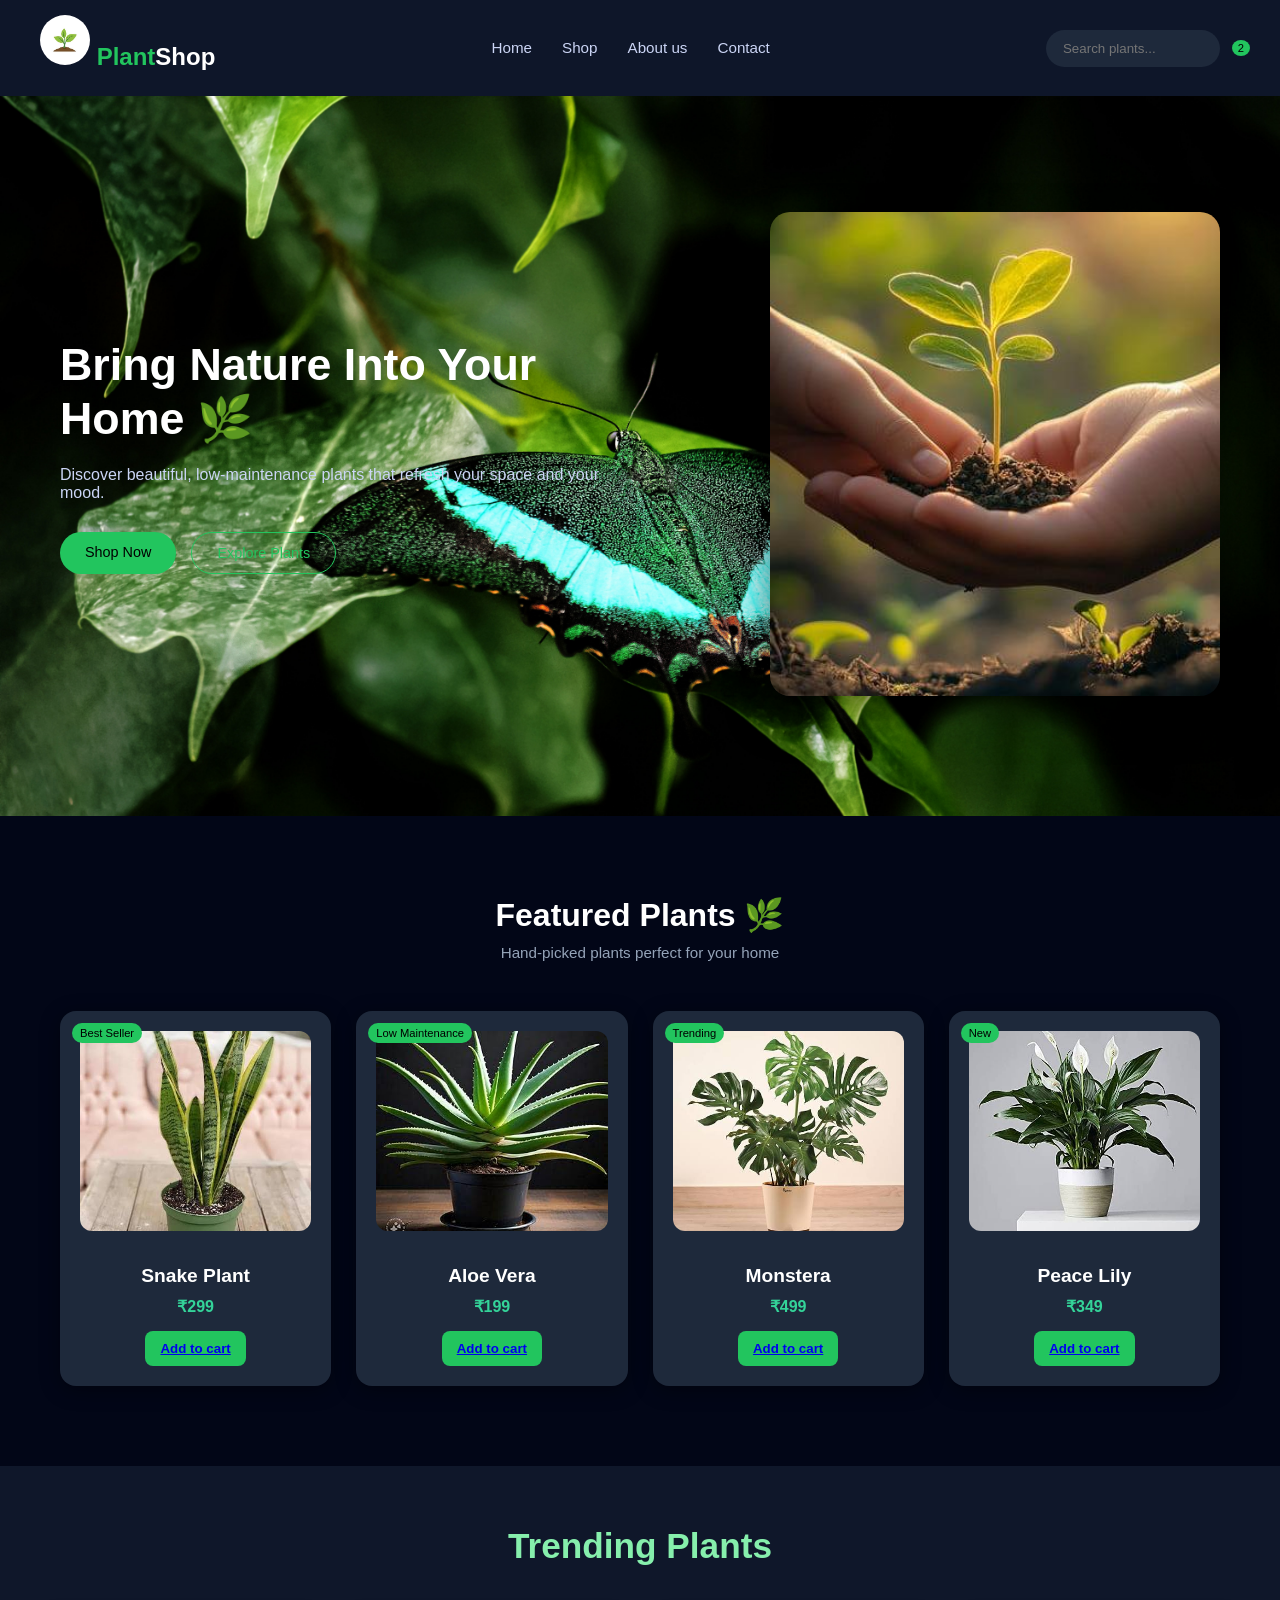
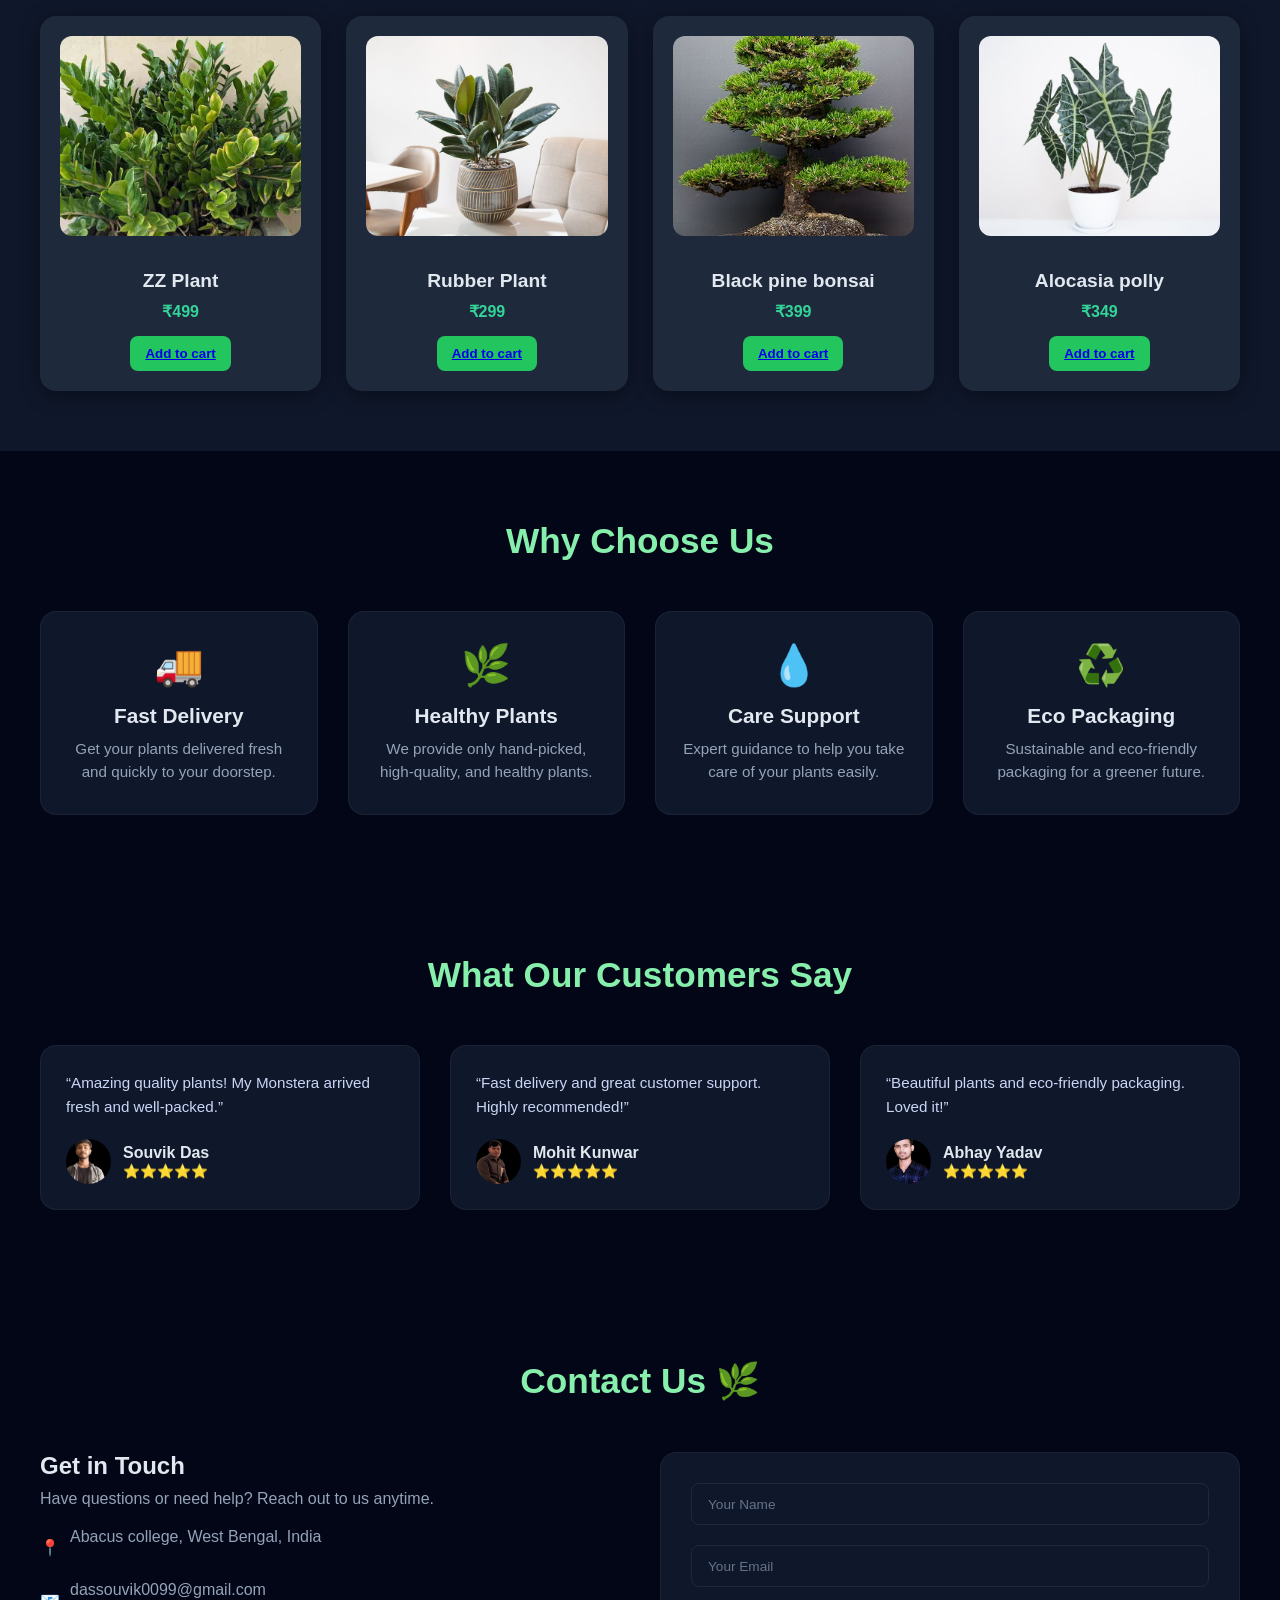
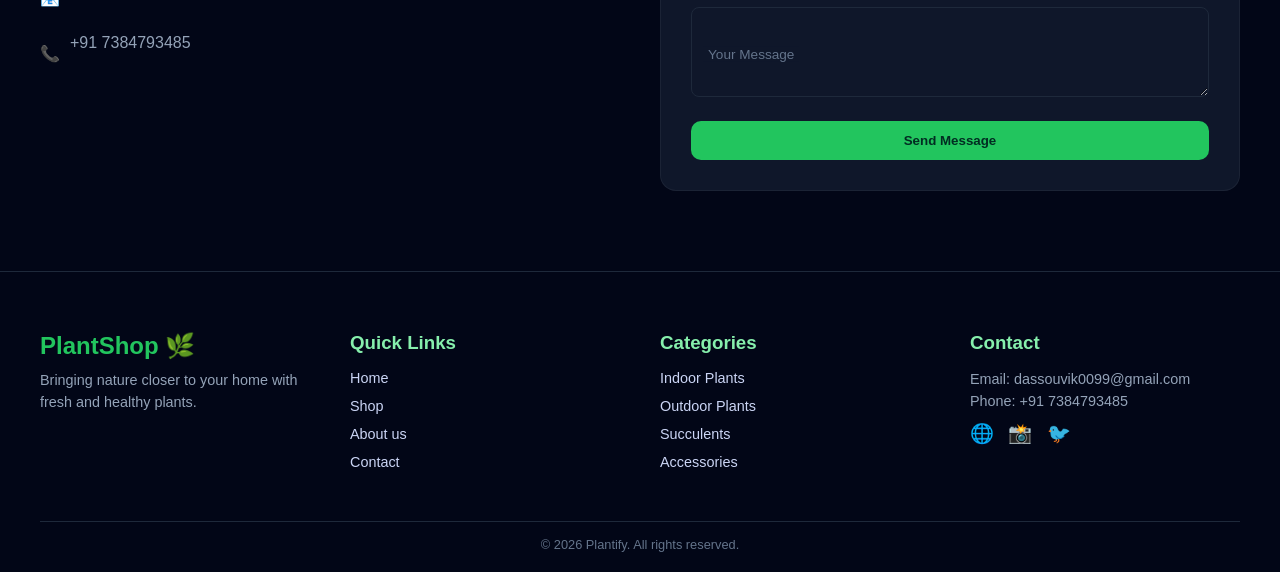
<file: index.html>
<!DOCTYPE html>
<html lang="en">
<head>
  <meta charset="UTF-8">
  <meta name="viewport" content="width=device-width, initial-scale=1.0">
  <title>Plant Shop</title>

  <!-- CSS -->
  <link rel="stylesheet" href="style.css">

  
</head>
<body>

<header class="header">
  <!-- Logo -->
  <div class="logo"><img src="images/logo.png.jpeg" > Plant<span>Shop</span></div>

  <!-- Nav -->
  <nav class="nav">
    <ul>
      <li><a href="#">Home</a></li>
      <li><a href="shop.html">Shop</a></li>
      <li><a href="aboutus.html">About us</a></li>
      <li><a href="contact.html">Contact</a></li>
    </ul>
  </nav>

  <!-- Right -->
  <div class="right-section">

    <!-- Search -->
    <div class="search-box">
      <input type="text" placeholder="Search plants...">
      <i class="fas fa-search"></i>
    </div>

    <!-- Cart -->
    <div class="cart">
      <i class="fas fa-shopping-cart"></i>
      <span>2</span>
    </div>

  </div>
</header>

<!--hero-->
<section class="hero">
  
  <div class="hero-content">
    <h1>Bring Nature Into Your Home 🌿</h1>
    <p>Discover beautiful, low-maintenance plants that refresh your space and your mood.</p>

    <div class="hero-buttons">
      <a href="shop.html" class="btn primary">Shop Now</a>
      <a href="shop.html" class="btn secondary">Explore Plants</a>
    </div>
  </div>

  <div class="hero-image">
    <img src="images/p h.jpeg" alt="Plants">
  </div>
   </section>

   <!--FEATURE-->

  <section class="featured">

  <div class="section-header">
    <h2>Featured Plants 🌿</h2>
    <p>Hand-picked plants perfect for your home</p>
  </div>

  <div class="product-grid">

    <!--  Card 1 -->
       <div class="product-card">
      <span class="badge">Best Seller</span>
      <img src="images/snake plant.jpeg" alt="Snake Plant">
      <h3>Snake Plant</h3>
      <p class="price">₹299</p>
      <button><a href="card.html">Add to cart</a></button>
    </div>

    <!--  Card 2 -->
      <div class="product-card">
      <span class="badge">Low Maintenance</span>
      <img src="images/aleo vera.jpeg" alt="Aloe Vera">
      <h3>Aloe Vera</h3>
      <p class="price">₹199</p>
      <button><a href="card.html">Add to cart</a></button>
    </div>

    <!--  Card 3 -->
    <div class="product-card">
      <span class="badge">Trending</span>
      <img src="images/monstera.jpeg" alt="Monstera">
      <h3>Monstera</h3>
      <p class="price">₹499</p>
      <button><a href="card.html">Add to cart</a></button>
    </div>

    <!--  Card 4 -->
        <div class="product-card">
      <span class="badge">New</span>
      <img src="images/plaece lily.jpeg" alt="Peace Lily">
      <h3>Peace Lily</h3>
      <p class="price">₹349</p>
     <button><a href="card.html">Add to cart</a></button>
    </div>

  </div>

</section>

<!--Trendinf-->

<section class="trending-section">
  <div class="container">
    <h2 class="section-title">Trending Plants</h2>

    <div class="product-grid">
      
      <div class="product-card">
        <img src="images/zz plant.jpeg" alt="Plant 1">
        <h3>ZZ Plant</h3>
        <p class="price">₹499</p>
        <button><a href="card.html">Add to cart</a></button>
      </div>

      <div class="product-card">
        <img src="images/rubber plant.jpeg" alt="Plant 2">
        <h3>Rubber Plant</h3>
        <p class="price">₹299</p>
        <button><a href="card.html">Add to cart</a></button>
      </div>

      <div class="product-card">
        <img src="images/black pine bonsai.jpeg" alt="Plant 3">
        <h3>Black pine bonsai</h3>
        <p class="price">₹399</p>
        <button><a href="card.html">Add to cart</a></button>
      </div>

      <div class="product-card">
        <img src="images/alocasia polly.jpeg" alt="Plant 4">
        <h3>Alocasia polly</h3>
        <p class="price">₹349</p>
        <button><a href="card.html">Add to cart</a></button>
      </div>

    </div>
  </div>
</section>
   
  <!--why choose-->

<section class="why-section">
  <div class="container">
    <h2 class="section-title">Why Choose Us</h2>

    <div class="features-grid">

      <div class="feature-card">
        <div class="icon">🚚</div>
        <h3>Fast Delivery</h3>
        <p>Get your plants delivered fresh and quickly to your doorstep.</p>
      </div>

      <div class="feature-card">
        <div class="icon">🌿</div>
        <h3>Healthy Plants</h3>
        <p>We provide only hand-picked, high-quality, and healthy plants.</p>
      </div>

      <div class="feature-card">
        <div class="icon">💧</div>
        <h3>Care Support</h3>
        <p>Expert guidance to help you take care of your plants easily.</p>
      </div>

      <div class="feature-card">
        <div class="icon">♻️</div>
        <h3>Eco Packaging</h3>
        <p>Sustainable and eco-friendly packaging for a greener future.</p>
      </div>

    </div>
  </div>
</section>

     <!--customer sec-->

<section class="reviews-section">
  <div class="container">
    <h2 class="section-title">What Our Customers Say</h2>

    <div class="reviews-grid">

      <div class="review-card">
        <p class="review-text">
          “Amazing quality plants! My Monstera arrived fresh and well-packed.”
        </p>
        <div class="review-footer">
          <img src="images/souvik.jpeg" alt="User">
          <div>
          <h4>Souvik Das</h4>
         <span>⭐⭐⭐⭐⭐</span>
          </div>
        </div>
      </div>

      <div class="review-card">
        <p class="review-text">
          “Fast delivery and great customer support. Highly recommended!”
        </p>
        <div class="review-footer">
          <img src="images/mohit.jpeg" alt="User">
          <div>
          <h4>Mohit Kunwar</h4>
          <span>⭐⭐⭐⭐⭐</span>
          </div>
        </div>
      </div>

      <div class="review-card">
        <p class="review-text">
          “Beautiful plants and eco-friendly packaging. Loved it!”
        </p>
        <div class="review-footer">
          <img src="images/abhay.jpeg" alt="User">
          <div>
          <h4>Abhay Yadav</h4>
          <span>⭐⭐⭐⭐⭐</span>
          </div>
        </div>
      </div>

    </div>
  </div>
</section>

<!--contact us sec-->

<section class="contact-section">
  <div class="container">

    <h2 class="section-title">Contact Us 🌿</h2>

    <div class="contact-wrapper">

      <!-- Left Info -->
      <div class="contact-info">
        <h3>Get in Touch</h3>
        <p>Have questions or need help? Reach out to us anytime.</p>

        <div class="info-item">
          <span>📍</span>
          <p>Abacus college, West Bengal, India</p>
        </div>

        <div class="info-item">
          <span>📧</span>
          <p>dassouvik0099@gmail.com</p>
        </div>

        <div class="info-item">
          <span>📞</span>
          <p>+91 7384793485</p>
        </div>
      </div>

      <!-- Right Form -->
      <div class="contact-form-box">
        <form class="contact-form">
          
          <div class="input-group">
            <input type="text" required>
            <label>Your Name</label>
          </div>

          <div class="input-group">
            <input type="email" required>
            <label>Your Email</label>
          </div>

          <div class="input-group">
            <textarea rows="4" required></textarea>
            <label>Your Message</label>
          </div>

          <button type="submit">Send Message</button>

        </form>
      </div>

    </div>

  </div>
</section>

<!--Footer sec-->

<footer class="footer">
  <div class="container">

    <div class="footer-grid">

      <!-- Brand -->
      <div class="footer-col">
        <h2 class="logo">PlantShop 🌿</h2>
        <p>Bringing nature closer to your home with fresh and healthy plants.</p>
      </div>

      <!-- Quick Links -->
      <div class="footer-col">
        <h3>Quick Links</h3>
        <ul>
          <li><a href="index.html">Home</a></li>
          <li><a href="shop.html">Shop</a></li>
          <li><a href="aboutus.html">About us</a></li>
          <li><a href="contact.html">Contact</a></li>
        </ul>
      </div>

      <!-- Categories -->
      <div class="footer-col">
        <h3>Categories</h3>
        <ul>
          <li><a href="shop.html">Indoor Plants</a></li>
          <li><a href="shop.html">Outdoor Plants</a></li>
          <li><a href="shop.html">Succulents</a></li>
          <li><a href="shop.html">Accessories</a></li>
        </ul>
      </div>

      <!-- Contact -->
      <div class="footer-col">
        <h3>Contact</h3>
        <p>Email: dassouvik0099@gmail.com</p>
        <p>Phone: +91 7384793485</p>

        <div class="socials">
          <a href="">🌐</a>
          <a href="">📸</a>
          <a href="">🐦</a>
        </div>
      </div>

    </div>

    <!-- Bottom -->
    <div class="footer-bottom">
      <p>© 2026 Plantify. All rights reserved.</p>
    </div>

  </div>
</footer>

</body>
</html>
</file>
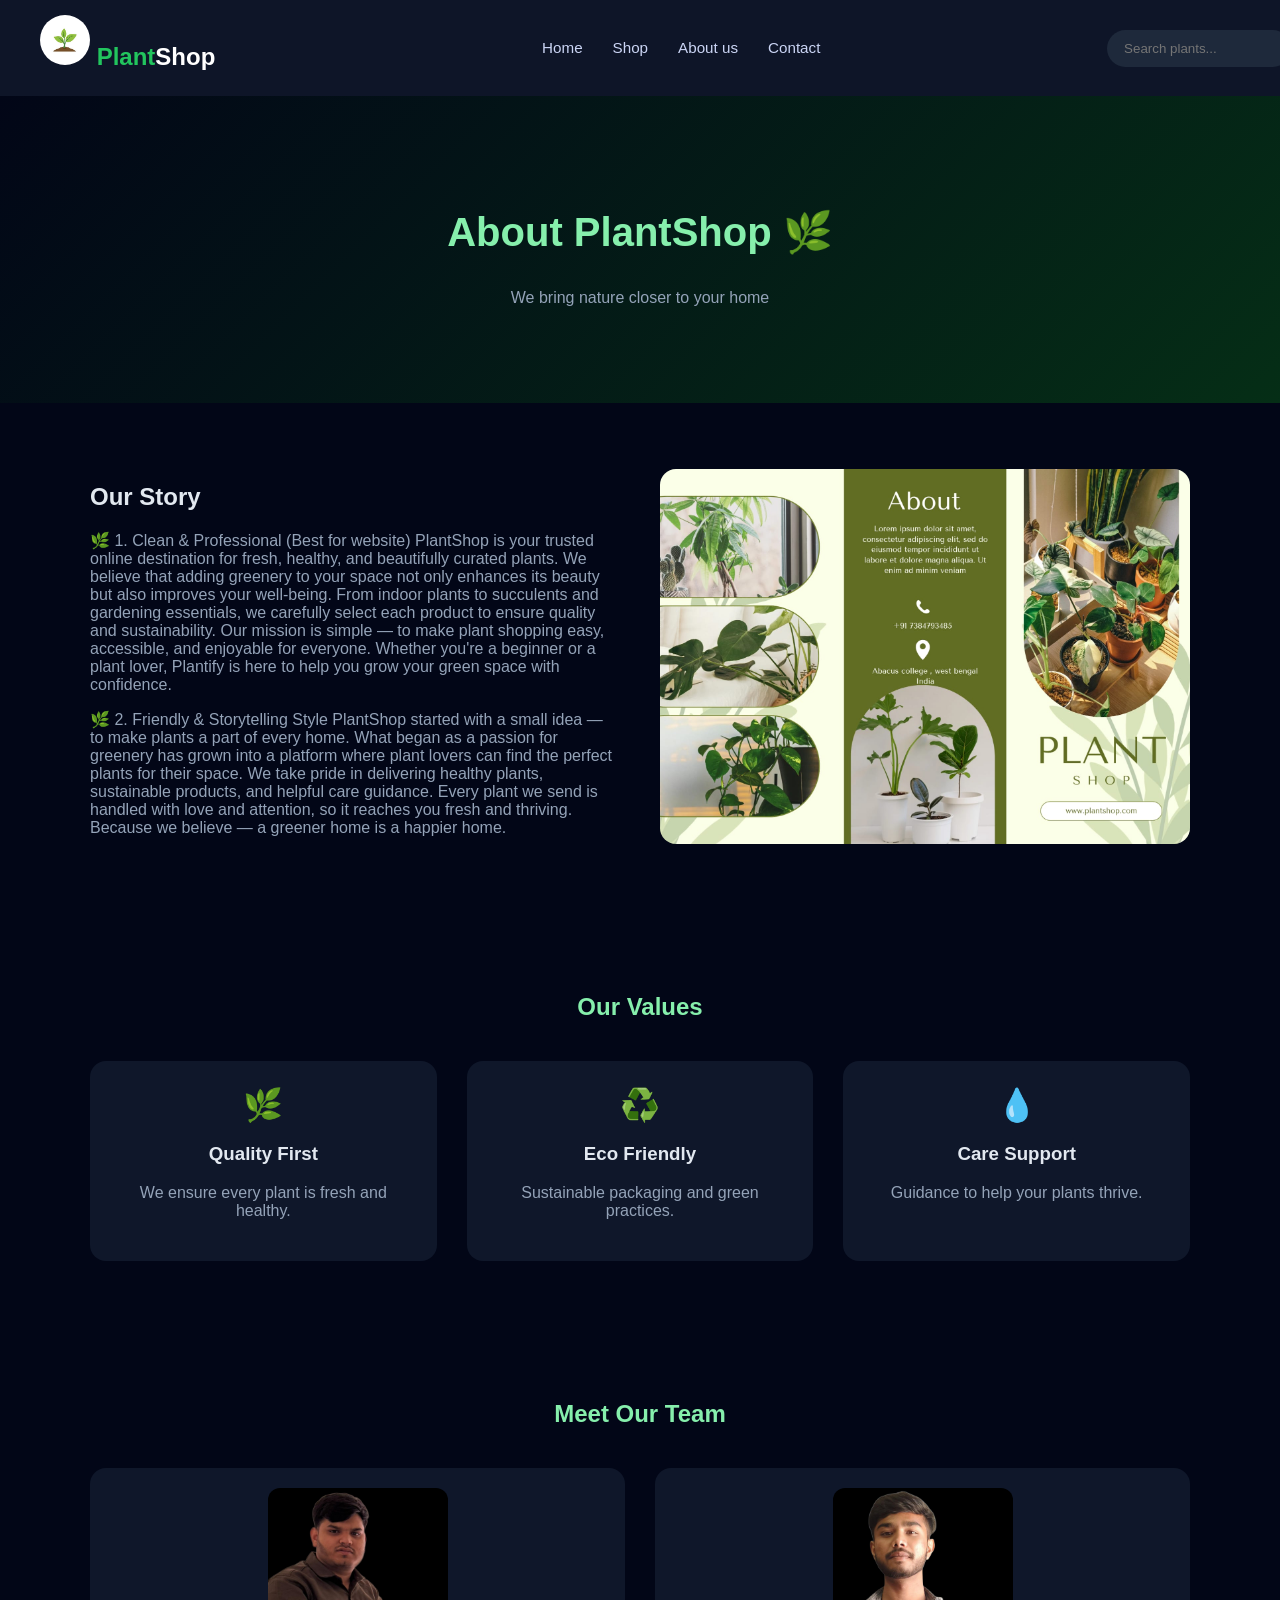
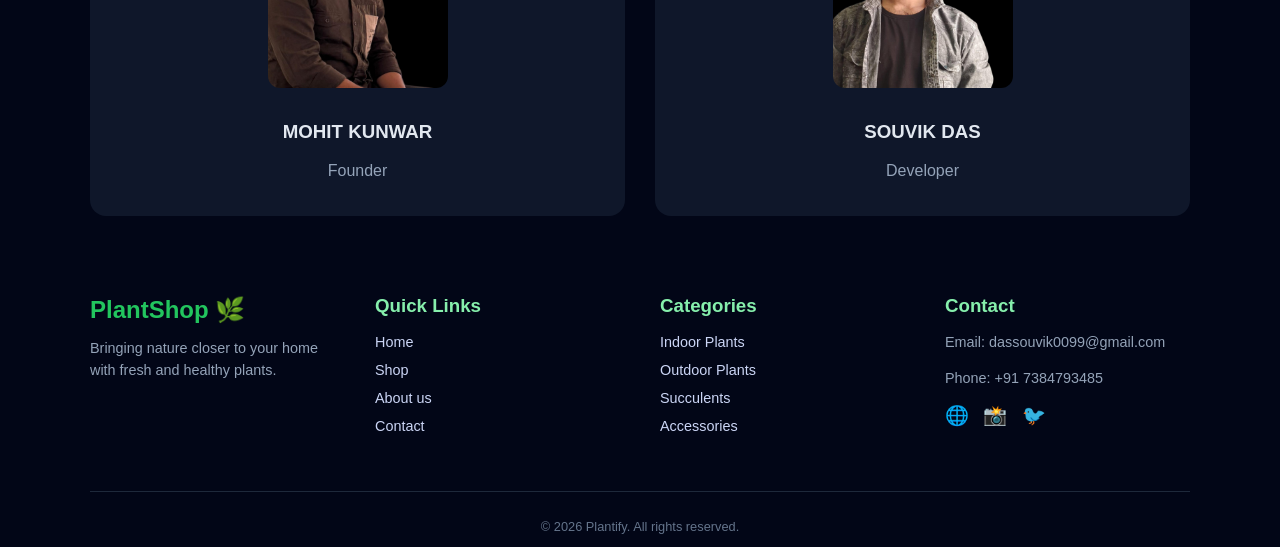
<file: aboutus.html>
<!DOCTYPE html>
<html>
    <head>
        <title>Contact us</title>
         <link rel="stylesheet" href="about.css">

    </head>
    <body>

   <header class="header">
  <!-- Logo -->
  <div class="logo"><img src="images/logo.png.jpeg" > Plant<span>Shop</span></div>

  <!-- Navigation -->
  <nav class="nav">
    <ul>
      <li><a href="index.html">Home</a></li>
      <li><a href="shop.html">Shop</a></li>
      <li><a href="aboutus.html">About us</a></li>
      <li><a href="contact.html">Contact</a></li>
    </ul>
  </nav>

  <!-- Right Section -->
  <div class="right-section">

    <!-- Search -->
    <div class="search-box">
      <input type="text" placeholder="Search plants...">
      <i class="fas fa-search"></i>
    </div>

    <!-- Cart -->
    <div class="cart">
      <i class="fas fa-shopping-cart"></i>
      <span>2</span>
    </div>

  </div>
</header>



       <!-- Hero -->
  <section class="about-hero">
    <h1>About PlantShop 🌿</h1>
    <p>We bring nature closer to your home</p>
  </section>

  <!-- Story -->
  <section class="about-story">
    <div class="container">
      <div class="story-content">
        <div class="text">
          <h2>Our Story</h2>
          <p>
           🌿 1. Clean & Professional (Best for website)

PlantShop is your trusted online destination for fresh, healthy, and beautifully curated plants. We believe that adding greenery to your space not only enhances its beauty but also improves your well-being.

From indoor plants to succulents and gardening essentials, we carefully select each product to ensure quality and sustainability. Our mission is simple — to make plant shopping easy, accessible, and enjoyable for everyone.

Whether you're a beginner or a plant lover, Plantify is here to help you grow your green space with confidence.
          </p>
          <p>
            🌿 2. Friendly & Storytelling Style

PlantShop started with a small idea — to make plants a part of every home. What began as a passion for greenery has grown into a platform where plant lovers can find the perfect plants for their space.

We take pride in delivering healthy plants, sustainable products, and helpful care guidance. Every plant we send is handled with love and attention, so it reaches you fresh and thriving.

Because we believe — a greener home is a happier home.
          </p>
        </div>

        <div class="video">
         <img src="images/plantimg.jpeg" alt="plantimg">
        </div>
      </div>
    </div>
  </section>

  <!-- Values -->
  <section class="about-values">
    <div class="container">
      <h2 class="section-title">Our Values</h2>

      <div class="values-grid">
        <div class="value-card">
          <span>🌿</span>
          <h3>Quality First</h3>
          <p>We ensure every plant is fresh and healthy.</p>
        </div>

        <div class="value-card">
          <span>♻️</span>
          <h3>Eco Friendly</h3>
          <p>Sustainable packaging and green practices.</p>
        </div>

        <div class="value-card">
          <span>💧</span>
          <h3>Care Support</h3>
          <p>Guidance to help your plants thrive.</p>
        </div>
      </div>
    </div>
  </section>

  <!-- Team -->
  <section class="about-team">
    <div class="container">
      <h2 class="section-title">Meet Our Team</h2>

      <div class="team-grid">
        <div class="team-card">
          <img src="images/mohit.jpeg" alt="">
          <h3>MOHIT KUNWAR</h3>
          <p>Founder</p>
        </div>

       
        <div class="team-card">
          <img src="images/souvik.jpeg" alt="">
          <h3>SOUVIK DAS</h3>
          <p>Developer</p>
        </div>
      </div>
    </div>
  </section>











 <!--Footer section-->

<footer class="footer">
  <div class="container">

    <div class="footer-grid">

      <!-- Brand -->
      <div class="footer-col">
        <h2 class="logo">PlantShop 🌿</h2>
        <p>Bringing nature closer to your home with fresh and healthy plants.</p>
      </div>

      <!-- Quick Links -->
      <div class="footer-col">
        <h3>Quick Links</h3>
        <ul>
          <li><a href="index.html">Home</a></li>
          <li><a href="shop.html">Shop</a></li>
          <li><a href="about.html">About us</a></li>
          <li><a href="contact.html">Contact</a></li>
        </ul>
      </div>

      <!-- Categories -->
      <div class="footer-col">
        <h3>Categories</h3>
        <ul>
        <li><a href="shop.html">Indoor Plants</a></li>
          <li><a href="shop.html">Outdoor Plants</a></li>
          <li><a href="shop.html">Succulents</a></li>
          <li><a href="shop.html">Accessories</a></li>
        </ul>
      </div>

      <!-- Contact -->
      <div class="footer-col">
        <h3>Contact</h3>
        <p>Email: dassouvik0099@gmail.com</p>
        <p>Phone: +91 7384793485</p>

        <div class="socials">
          <a href="">🌐</a>
          <a href="">📸</a>
          <a href="">🐦</a>
        </div>
      </div>

    </div>

    <!-- Bottom -->
    <div class="footer-bottom">
      <p>© 2026 Plantify. All rights reserved.</p>
    </div>

  </div>
</footer>




    </body>
</html>
</file>
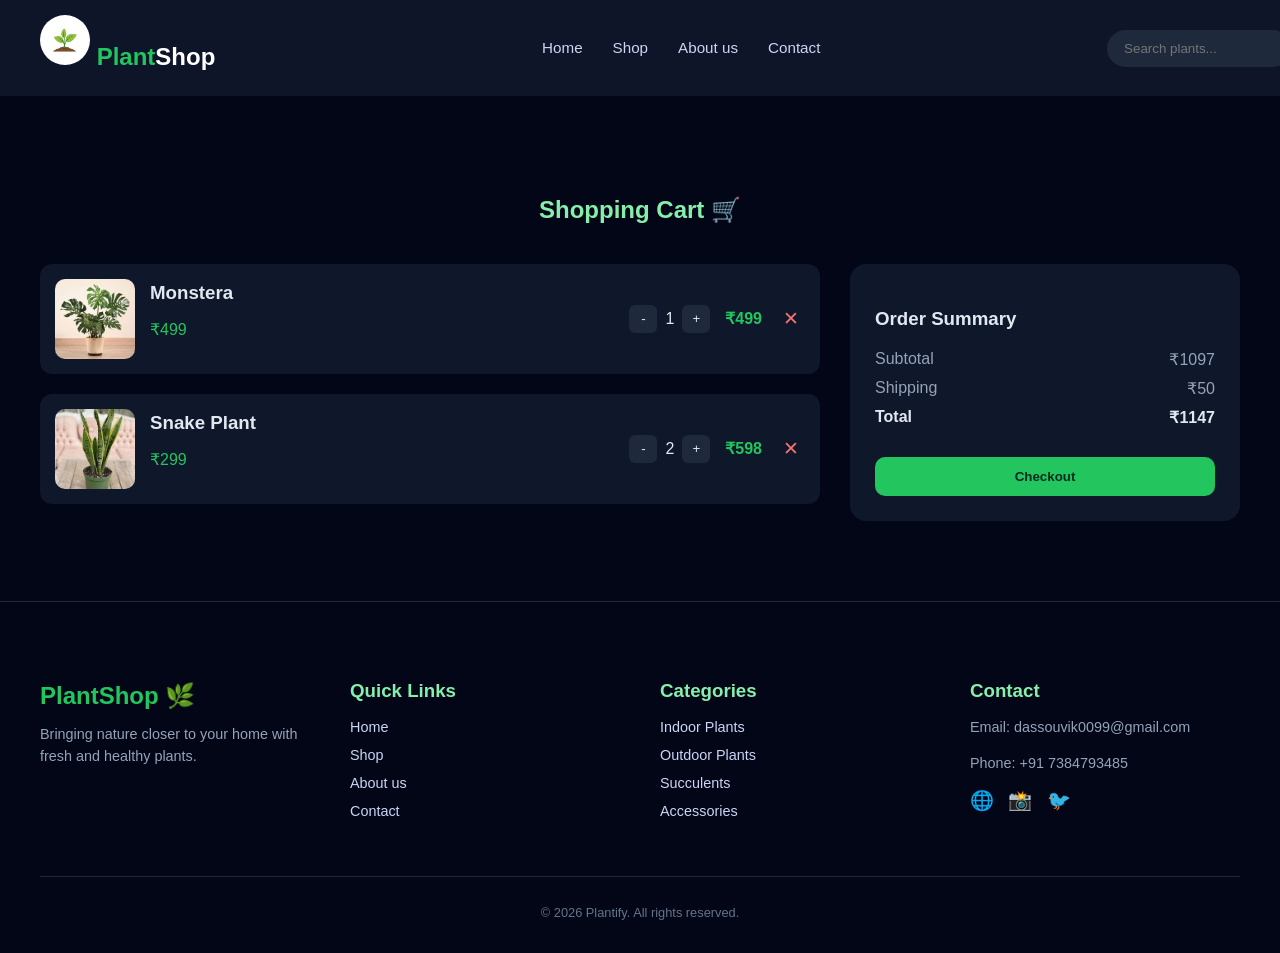
<file: card.html>
<!DOCTYPE html>
<html lang="en">
<head>
  <meta charset="UTF-8">
  <title>Cart - PlantShop</title>
  <link rel="stylesheet" href="card.css">
</head>
<body>

   <header class="header">
  <!-- Logo -->
  <div class="logo"><img src="images/logo.png.jpeg" > Plant<span>Shop</span></div>

  <!-- Navigation -->
  <nav class="nav">
    <ul>
      <li><a href="index.html">Home</a></li>
      <li><a href="shop.html">Shop</a></li>
      <li><a href="aboutus.html">About us</a></li>
      <li><a href="contact.html">Contact</a></li>
    </ul>
  </nav>

  <!-- Right Section -->
  <div class="right-section">

    <!-- Search -->
    <div class="search-box">
      <input type="text" placeholder="Search plants...">
      <i class="fas fa-search"></i>
    </div>

    <!-- Cart -->
    <div class="cart">
      <i class="fas fa-shopping-cart"></i>
      <span>2</span>
    </div>

  </div>
</header>


<section class="cart-section">
  <div class="container">

    <h2 class="section-title">Shopping Cart 🛒</h2>

    <div class="cart-container">

      <!-- Cart Items -->
      <div class="cart-items">

        <!-- Item -->
        <div class="cart-item">
          <img src="images/monstera.jpeg" alt="Plant">

          <div class="item-info">
            <h3>Monstera</h3>
            <p class="price">₹499</p>
          </div>

          <div class="quantity">
            <button>-</button>
            <span>1</span>
            <button>+</button>
          </div>

          <div class="item-total">₹499</div>

          <button class="remove-btn">✕</button>
        </div>

        <!-- Item -->
        <div class="cart-item">
          <img src="images/snake plant.jpeg" alt="Plant">

          <div class="item-info">
            <h3>Snake Plant</h3>
            <p class="price">₹299</p>
          </div>

          <div class="quantity">
            <button>-</button>
            <span>2</span>
            <button>+</button>
          </div>

          <div class="item-total">₹598</div>

          <button class="remove-btn">✕</button>
        </div>

      </div>

      <!-- Summary -->
      <div class="cart-summary">

        <h3>Order Summary</h3>

        <div class="summary-row">
          <span>Subtotal</span>
          <span>₹1097</span>
        </div>

        <div class="summary-row">
          <span>Shipping</span>
          <span>₹50</span>
        </div>

        <div class="summary-row total">
          <span>Total</span>
          <span>₹1147</span>
        </div>

        <button class="checkout-btn">Checkout</button>

      </div>

    </div>

  </div>
</section>

 <!--Footer section-->

<footer class="footer">
  <div class="container">

    <div class="footer-grid">

      <!-- Brand -->
      <div class="footer-col">
        <h2 class="logo">PlantShop 🌿</h2>
        <p>Bringing nature closer to your home with fresh and healthy plants.</p>
      </div>

      <!-- Quick Links -->
      <div class="footer-col">
        <h3>Quick Links</h3>
        <ul>
          <li><a href="index.html">Home</a></li>
          <li><a href="shop.html">Shop</a></li>
          <li><a href="aboutus.html">About us</a></li>
          <li><a href="contact.html">Contact</a></li>
        </ul>
      </div>

      <!-- Categories -->
      <div class="footer-col">
        <h3>Categories</h3>
        <ul>
           <li><a href="shop.html">Indoor Plants</a></li>
          <li><a href="shop.html">Outdoor Plants</a></li>
          <li><a href="shop.html">Succulents</a></li>
          <li><a href="shop.html">Accessories</a></li>
        </ul>
      </div>

      <!-- Contact -->
      <div class="footer-col">
        <h3>Contact</h3>
        <p>Email: dassouvik0099@gmail.com</p>
        <p>Phone: +91 7384793485</p>

        <div class="socials">
          <a href="">🌐</a>
          <a href="">📸</a>
          <a href="">🐦</a>
        </div>
      </div>

    </div>

    <!-- Bottom -->
    <div class="footer-bottom">
      <p>© 2026 Plantify. All rights reserved.</p>
    </div>

  </div>
</footer>

</body>
</html>
</file>
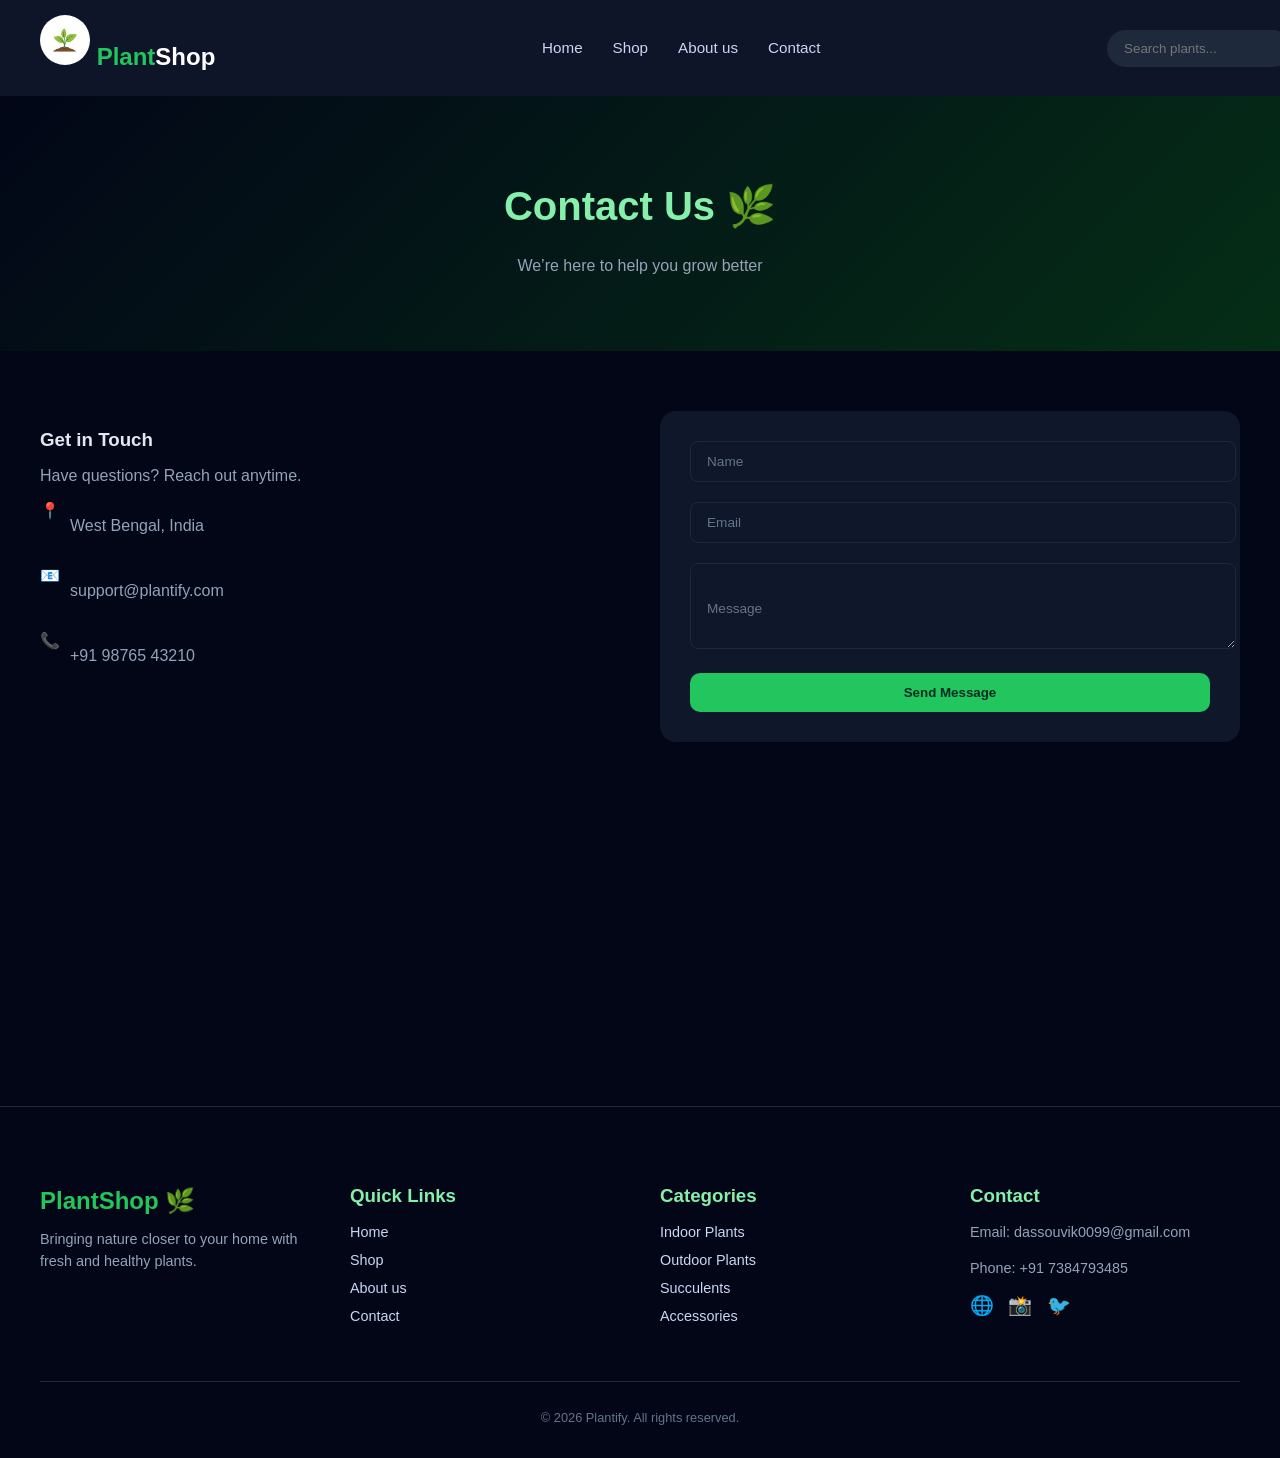
<file: contact.html>
<!DOCTYPE html>
<html>
    <head>
        <title>Contact us</title>
         <link rel="stylesheet" href="contact.css">

    </head>
    <body>

   <header class="header">
  <!-- Logo -->
  <div class="logo"><img src="images/logo.png.jpeg" > Plant<span>Shop</span></div>

  <!-- Navigation -->
  <nav class="nav">
    <ul>
      <li><a href="index.html">Home</a></li>
      <li><a href="shop.html">Shop</a></li>
      <li><a href="aboutus.html">About us</a></li>
      <li><a href="contact.html">Contact</a></li>
    </ul>
  </nav>

  <!-- Right Section -->
  <div class="right-section">

    <!-- Search -->
    <div class="search-box">
      <input type="text" placeholder="Search plants...">
      <i class="fas fa-search"></i>
    </div>

    <!-- Cart -->
    <div class="cart">
      <i class="fas fa-shopping-cart"></i>
      <span>2</span>
    </div>

  </div>
</header>



         


  <!-- Header -->
  <header class="contact-header">
    <h1>Contact Us 🌿</h1>
    <p>We’re here to help you grow better</p>
  </header>

  <!-- Contact Section -->
  <section class="contact-section">
    <div class="container">

      <div class="contact-wrapper">

        <!-- Info -->
        <div class="contact-info">
          <h3>Get in Touch</h3>
          <p>Have questions? Reach out anytime.</p>

          <div class="info-item">
            <span>📍</span>
            <p>West Bengal, India</p>
          </div>

          <div class="info-item">
            <span>📧</span>
            <p>support@plantify.com</p>
          </div>

          <div class="info-item">
            <span>📞</span>
            <p>+91 98765 43210</p>
          </div>
        </div>

        <!-- Form -->
        <div class="contact-form-box">
          <form class="contact-form">

            <div class="input-group">
              <input type="text" required>
              <label>Name</label>
            </div>

            <div class="input-group">
              <input type="email" required>
              <label>Email</label>
            </div>

            <div class="input-group">
              <textarea rows="4" required></textarea>
              <label>Message</label>
            </div>

            <button type="submit">Send Message</button>

          </form>
        </div>

      </div>

    </div>
  </section>

  <!-- Map Section -->
  <section class="map-section">
    <iframe 
      src="https://maps.google.com/maps?q=West%20Bengal&t=&z=13&ie=UTF8&iwloc=&output=embed"
      frameborder="0"
      allowfullscreen>
    </iframe>
  </section>

           <!--Footer section-->

<footer class="footer">
  <div class="container">

    <div class="footer-grid">

      <!-- Brand -->
      <div class="footer-col">
        <h2 class="logo">PlantShop 🌿</h2>
        <p>Bringing nature closer to your home with fresh and healthy plants.</p>
      </div>

      <!-- Quick Links -->
      <div class="footer-col">
        <h3>Quick Links</h3>
        <ul>
          <li><a href="index.html">Home</a></li>
          <li><a href="shop.html">Shop</a></li>
          <li><a href="aboutus.html">About us</a></li>
          <li><a href="contact.html">Contact</a></li>
        </ul>
      </div>

      <!-- Categories -->
      <div class="footer-col">
        <h3>Categories</h3>
        <ul>
          <li><a href="shop.html">Indoor Plants</a></li>
          <li><a href="shop.html">Outdoor Plants</a></li>
          <li><a href="shop.html">Succulents</a></li>
          <li><a href="shop.html">Accessories</a></li>
        </ul>
      </div>

      <!-- Contact -->
      <div class="footer-col">
        <h3>Contact</h3>
        <p>Email: dassouvik0099@gmail.com</p>
        <p>Phone: +91 7384793485</p>

        <div class="socials">
          <a href="">🌐</a>
          <a href="">📸</a>
          <a href="">🐦</a>
        </div>
      </div>

    </div>

    <!-- Bottom -->
    <div class="footer-bottom">
      <p>© 2026 Plantify. All rights reserved.</p>
    </div>

  </div>
</footer>




    </body>
</html>
</file>
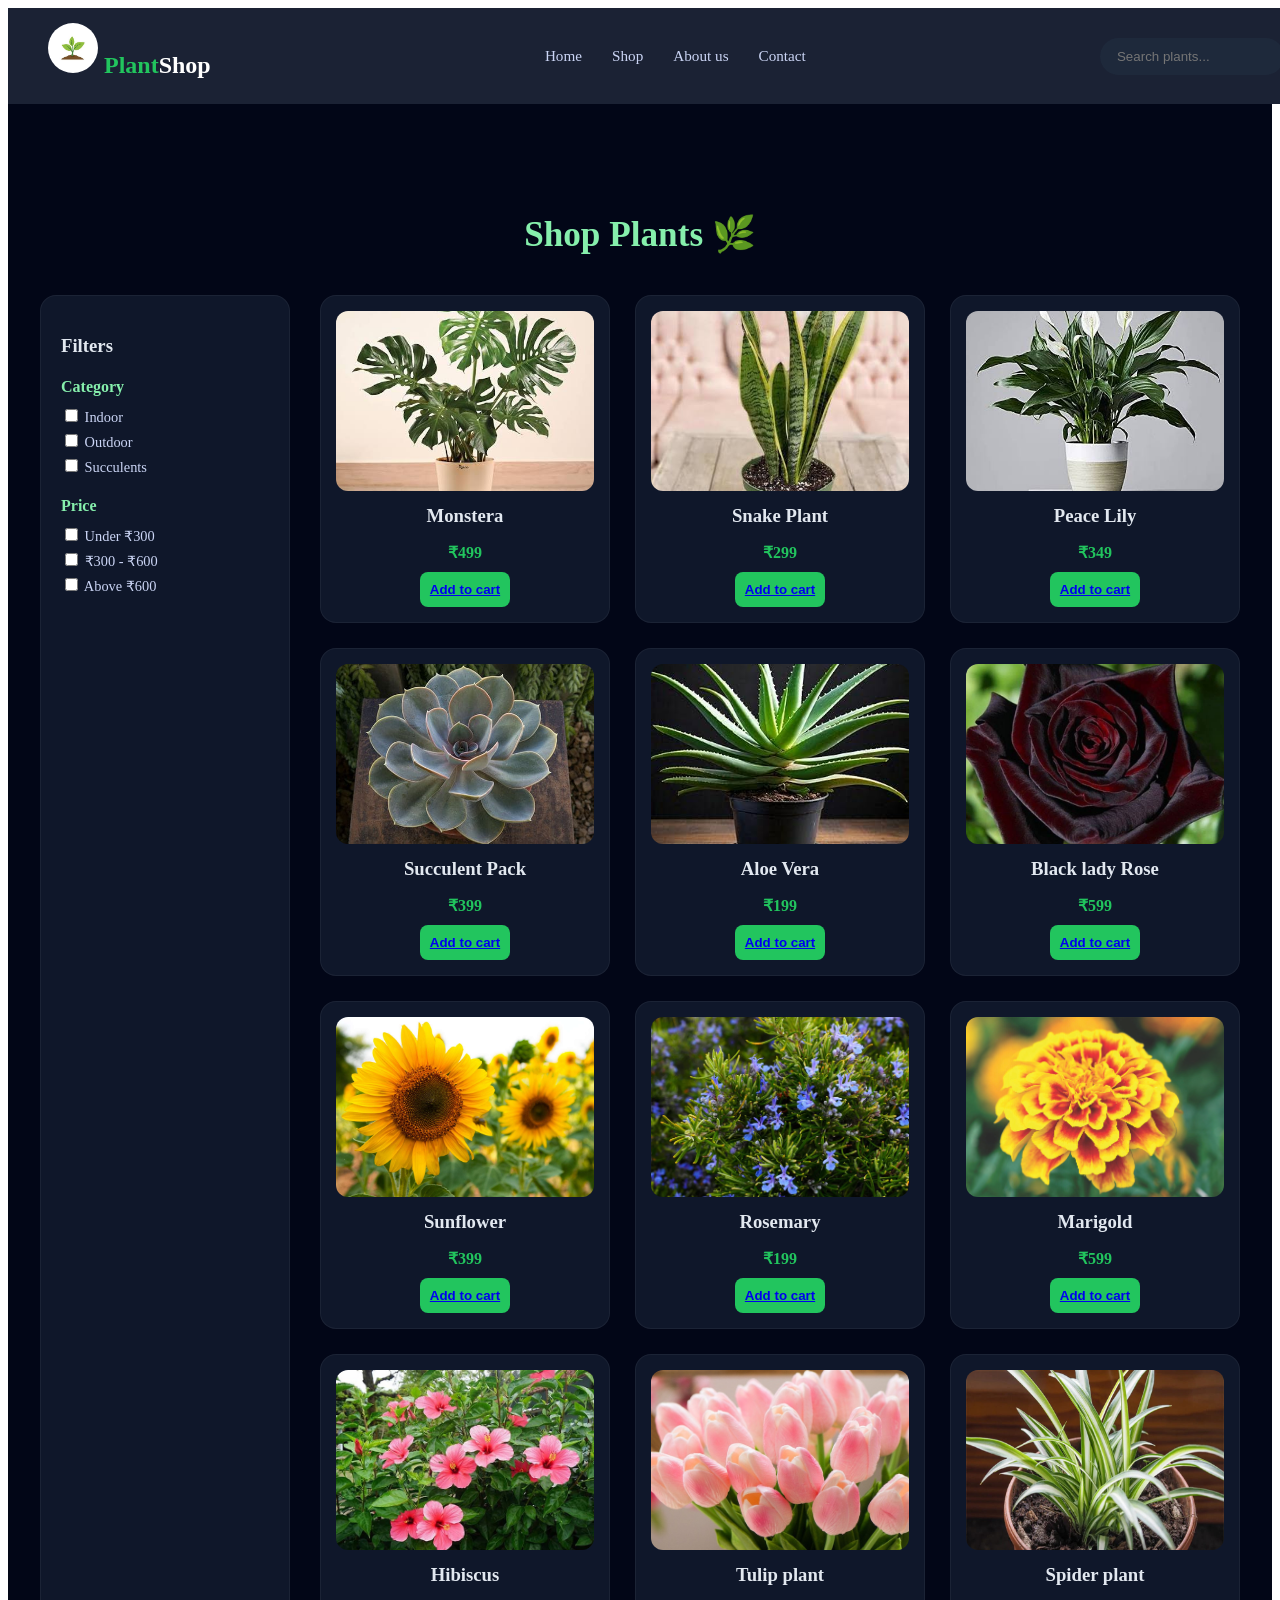
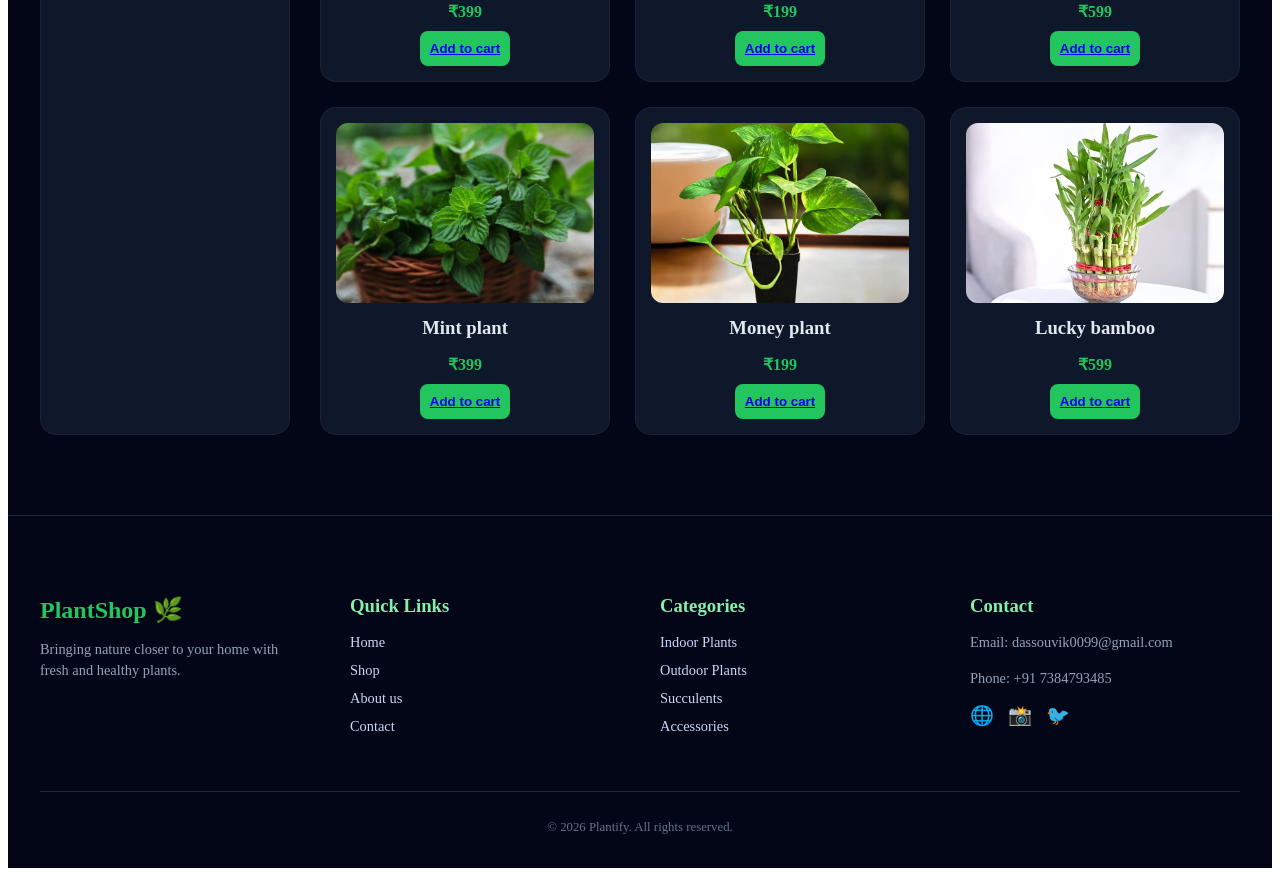
<file: shop.html>
<!DOCTYPE html>
<html>
    <head>
        <title>Shop now</title>
        <link rel="stylesheet" href="shop.css">
    </head>
    <body>

        <header class="header">
  <!-- Logo -->
  <div class="logo"><img src="images/logo.png.jpeg" > Plant<span>Shop</span></div>

  <!-- Navigation -->
  <nav class="nav">
    <ul>
      <li><a href="index.html">Home</a></li>
      <li><a href="shop.html">Shop</a></li>
      <li><a href="aboutus.html">About us</a></li>
      <li><a href="contact.html">Contact</a></li>
    </ul>
  </nav>

  <!-- Right Section -->
  <div class="right-section">

    <!-- Search -->
    <div class="search-box">
      <input type="text" placeholder="Search plants...">
      <i class="fas fa-search"></i>
    </div>

    <!-- Cart -->
    <div class="cart">
      <i class="fas fa-shopping-cart"></i>
      <span>2</span>
    </div>

  </div>
</header>

       <!--shop section-->

        <section class="shop-section">
  <div class="container">

    <h2 class="section-title">Shop Plants 🌿</h2>

    <div class="shop-layout">

      <!-- Sidebar Filters -->
      <aside class="filters">
        <h3>Filters</h3>

        <div class="filter-group">
          <h4>Category</h4>
          <label><input type="checkbox"> Indoor</label>
          <label><input type="checkbox"> Outdoor</label>
          <label><input type="checkbox"> Succulents</label>
        </div>

        <div class="filter-group">
          <h4>Price</h4>
          <label><input type="checkbox"> Under ₹300</label>
          <label><input type="checkbox"> ₹300 - ₹600</label>
          <label><input type="checkbox"> Above ₹600</label>
        </div>
      </aside>

      <!-- Products -->
      <div class="products">

        <div class="product-card">
          <img src="images/monstera.jpeg" alt="Plant">
          <h3>Monstera</h3>
          <p class="price">₹499</p>
          <button><a href="card.html">Add to cart</a></button>
        </div>

        <div class="product-card">
          <img src="images/snake plant.jpeg" alt="Plant">
          <h3>Snake Plant</h3>
          <p class="price">₹299</p>
          <button><a href="card.html">Add to cart</a></button>
        </div>

        <div class="product-card">
          <img src="images/plaece lily.jpeg" alt="Plant">
          <h3>Peace Lily</h3>
          <p class="price">₹349</p>
         <button><a href="card.html">Add to cart</a></button>
        </div>

        <div class="product-card">
          <img src="images/succulent .jpeg" alt="Plant">
          <h3>Succulent Pack</h3>
          <p class="price">₹399</p>
          <button><a href="card.html">Add to cart</a></button>
        </div>

        <div class="product-card">
          <img src="images/aleo vera.jpeg" alt="Plant">
          <h3>Aloe Vera</h3>
          <p class="price">₹199</p>
          <button><a href="card.html">Add to cart</a></button>
        </div>

        <div class="product-card">
          <img src="images/blackrose.jpeg" alt="Plant">
          <h3>Black lady Rose</h3>
          <p class="price">₹599</p>
         <button><a href="card.html">Add to cart</a></button>
        </div>

          <div class="product-card">
          <img src="images/sunflower.jpeg" alt="Plant">
          <h3>Sunflower</h3>
          <p class="price">₹399</p>
          <button><a href="card.html">Add to cart</a></button>
        </div>

        <div class="product-card">
          <img src="images/rosemary.jpeg" alt="Plant">
          <h3>Rosemary</h3>
          <p class="price">₹199</p>
          <button><a href="card.html">Add to cart</a></button>
        </div>

        <div class="product-card">
          <img src="images/marigold.jpeg" alt="Plant">
          <h3>Marigold</h3>
          <p class="price">₹599</p>
          <button><a href="card.html">Add to cart</a></button>
        </div>

          <div class="product-card">
          <img src="images/hibiscus.jpeg" alt="Plant">
          <h3>Hibiscus</h3>
          <p class="price">₹399</p>
          <button><a href="card.html">Add to cart</a></button>
        </div>

        <div class="product-card">
          <img src="images/tulip.jpeg" alt="Plant">
          <h3>Tulip plant</h3>
          <p class="price">₹199</p>
          <button><a href="card.html">Add to cart</a></button>
        </div>

        <div class="product-card">
          <img src="images/spider plant.jpeg" alt="Plant">
          <h3>Spider plant</h3>
          <p class="price">₹599</p>
         <button><a href="card.html">Add to cart</a></button>
        </div>

          <div class="product-card">
          <img src="images/mint.jpeg" alt="Plant">
          <h3>Mint plant</h3>
          <p class="price">₹399</p>
          <button><a href="card.html">Add to cart</a></button>
        </div>

        <div class="product-card">
          <img src="images/money plant.jpeg" alt="Plant">
          <h3>Money plant</h3>
          <p class="price">₹199</p>
          <button><a href="card.html">Add to cart</a></button>
        </div>

        <div class="product-card">
          <img src="images/lucky bamboo.jpeg" alt="Plant">
          <h3>Lucky bamboo</h3>
          <p class="price">₹599</p>
          <button><a href="card.html">Add to cart</a></button>
        </div>

      </div>

    </div>

  </div>
</section>

      <!--Footer section-->

<footer class="footer">
  <div class="container">

    <div class="footer-grid">

      <!-- Brand -->
      <div class="footer-col">
        <h2 class="logo">PlantShop 🌿</h2>
        <p>Bringing nature closer to your home with fresh and healthy plants.</p>
      </div>

      <!-- Quick Links -->
      <div class="footer-col">
        <h3>Quick Links</h3>
        <ul>
          <li><a href="index.html">Home</a></li>
          <li><a href="shop.html">Shop</a></li>
          <li><a href="aboutus.html">About us</a></li>
          <li><a href="contact.html">Contact</a></li>
        </ul>
      </div>

      <!-- Categories -->
      <div class="footer-col">
        <h3>Categories</h3>
        <ul>
           <li><a href="shop.html">Indoor Plants</a></li>
          <li><a href="shop.html">Outdoor Plants</a></li>
          <li><a href="shop.html">Succulents</a></li>
          <li><a href="shop.html">Accessories</a></li>
        </ul>
      </div>

      <!-- Contact -->
      <div class="footer-col">
        <h3>Contact</h3>
        <p>Email: dassouvik0099@gmail.com</p>
        <p>Phone: +91 7384793485</p>

        <div class="socials">
          <a href="">🌐</a>
          <a href="">📸</a>
          <a href="">🐦</a>
        </div>
      </div>

    </div>

    <!-- Bottom -->
    <div class="footer-bottom">
      <p>© 2026 Plantify. All rights reserved.</p>
    </div>

  </div>
</footer>


    </body>
</html>
</file>
<file: style.css>
/* Reset */
* {
  margin: 0;
  padding: 0;
  box-sizing: border-box;
  font-family: 'Poppins', sans-serif;
}

/* Body */
body {
  background-color: #0f172a;
  color: #ffffff;
}

/* Header */
.header {
  width: 100%;
  padding: 15px 40px;
  background: rgba(15, 23, 42, 0.95);
  backdrop-filter: blur(10px);

  display: flex;
  align-items: center;
  justify-content: space-between;

  position: sticky;
  top: 0;
  z-index: 1000;
}

/* Logo */
.logo {
  font-size: 1.5rem;
  font-weight: 600;
  color: #22c55e;
}
.logo img{
    height: 50px;
    border-radius: 50%;
}

.logo span {
  color: #ffffff;
}

/* Navigation */
.nav ul {
  list-style: none;
  display: flex;
  gap: 30px;
}

.nav ul li a {
  text-decoration: none;
  color: #cbd5f5;
  font-size: 0.95rem;
  transition: 0.3s;
  position: relative;
}

/* Hover underline animation */
.nav ul li a::after {
  content: "";
  position: absolute;
  width: 0%;
  height: 2px;
  background: #22c55e;
  left: 0;
  bottom: -5px;
  transition: 0.3s;
}

.nav ul li a:hover::after {
  width: 100%;
}

.nav ul li a:hover {
  color: #22c55e;
}

/* Right section */
.right-section {
  display: flex;
  align-items: center;
  gap: 20px;
}

/* Search */
.search-box {
  display: flex;
  align-items: center;
  background: #1e293b;
  padding: 6px 12px;
  border-radius: 20px;
}

.search-box input {
  border: none;
  outline: none;
  background: transparent;
  color: #ffffff;
  padding: 5px;
  width: 150px;
}

.search-box i {
  color: #22c55e;
}

/* Cart */
.cart {
  position: relative;
  cursor: pointer;
}

.cart i {
  font-size: 1.2rem;
}

.cart span {
  position: absolute;
  top: -8px;
  right: -10px;
  background: #22c55e;
  color: #000;
  font-size: 0.7rem;
  padding: 2px 6px;
  border-radius: 50%;
}
/* Hero Section */
.hero {
  background-image: url('images/hero.jpg');
  background-size: cover;
  background-position: center;

  display: flex;
  align-items: center;
  justify-content: space-between;
  padding: 80px 60px;
  min-height: 80vh;
 
  color: #ffffff;
  gap: 40px;
}

/* Content */
.hero-content {
  max-width: 550px;
}

.hero-content h1 {
  font-size: 2.8rem;
  margin-bottom: 20px;
  line-height: 1.2;
}

.hero-content p {
  font-size: 1rem;
  color: #cbd5f5;
  margin-bottom: 30px;
}

/* Buttons */
.hero-buttons {
  display: flex;
  gap: 15px;
}

.btn {
  padding: 12px 25px;
  text-decoration: none;
  border-radius: 30px;
  font-size: 0.9rem;
  transition: 0.3s;
}

/* Primary Button */
.btn.primary {
  background: #22c55e;
  color: #000;
}

.btn.primary:hover {
  background: #16a34a;
}

/* Secondary Button */
.btn.secondary {
  border: 1px solid #22c55e;
  color: #22c55e;
}

.btn.secondary:hover {
  background: #22c55e;
  color: #000;
}

/* Image */
.hero-image img {

  width: 450px;
  border-radius: 20px;
  box-shadow: 0 20px 40px rgba(0,0,0,0.5);
}
/* Section */
.featured {
  padding: 80px 60px;
  background: #020617;
  color: #ffffff;
}

/* Header */
.section-header {
  text-align: center;
  margin-bottom: 50px;
}

.section-header h2 {
  font-size: 2rem;
  margin-bottom: 10px;
}

.section-header p {
  color: #94a3b8;
  font-size: 0.95rem;
}

/* Grid */
.product-grid {
  display: grid;
  grid-template-columns: repeat(4, 1fr);
  gap: 25px;
}

/* Card */
.product-card {
  background: #0f172a;
  padding: 20px;
  border-radius: 15px;
  text-align: center;
  position: relative;
  transition: 0.3s;
}

.product-card:hover {
  transform: translateY(-8px);
  box-shadow: 0 20px 30px rgba(0,0,0,0.4);
}

/* Badge */
.badge {
  position: absolute;
  top: 12px;
  left: 12px;
  background: #22c55e;
  color: #000;
  font-size: 0.7rem;
  padding: 4px 8px;
  border-radius: 10px;
}

/* Image */
.product-card img {
  width: 100%;
  height: 180px;
  object-fit: cover;
  border-radius: 10px;
  margin-bottom: 15px;
}

/* Title */
.product-card h3 {
  font-size: 1.1rem;
  margin-bottom: 8px;
}

/* Price */
.price {
  color: #22c55e;
  font-weight: 600;
  margin-bottom: 15px;
}

/* Button */
.product-card button {
  background: #22c55e;
  color: #000;
  border: none;
  padding: 10px 18px;
  border-radius: 25px;
  cursor: pointer;
  transition: 0.3s;
}

.product-card button:hover {
  background: #16a34a;
}

body {
  margin: 0;
  font-family: 'Poppins', sans-serif;
  background-color: #0f172a;
  color: #e2e8f0;
}

.trending-section {
  padding: 60px 20px;
}

.container {
  max-width: 1200px;
  margin: auto;
}

.section-title {
  text-align: center;
  font-size: 2.2rem;
  margin-bottom: 40px;
  color: #a7f3d0;
}

/* Grid */
.product-grid {
  display: grid;
  grid-template-columns: repeat(auto-fit, minmax(220px, 1fr));
  gap: 25px;
}

/* Card */
.product-card {
  background: #1e293b;
  border-radius: 16px;
  padding: 20px;
  text-align: center;
  transition: 0.3s ease;
  box-shadow: 0 4px 20px rgba(0,0,0,0.4);
}

.product-card:hover {
  transform: translateY(-8px);
  box-shadow: 0 10px 30px rgba(0,0,0,0.6);
}

/* Image */
.product-card img {
  width: 100%;
  height: 200px;
  object-fit: cover;
  border-radius: 12px;
}

/* Title */
.product-card h3 {
  margin: 15px 0 10px;
  font-size: 1.2rem;
}

/* Price */
.price {
  color: #34d399;
  font-weight: bold;
  margin-bottom: 15px;
}

/* Button */
.product-card button {
  background: #22c55e;
  border: none;
  padding: 10px 15px;
  border-radius: 8px;
  color: #022c22;
  font-weight: bold;
  cursor: pointer;
  transition: 0.3s;
}

.product-card button:hover {
  background: #16a34a;
}

.why-section {
  padding: 70px 20px;
  background-color: #020617;
}

.container {
  max-width: 1200px;
  margin: auto;
}

.section-title {
  text-align: center;
  font-size: 2.2rem;
  margin-bottom: 50px;
  color: #86efac;
}

/* Grid */
.features-grid {
  display: grid;
  grid-template-columns: repeat(auto-fit, minmax(220px, 1fr));
  gap: 30px;
}

/* Cards */
.feature-card {
  background: #0f172a;
  padding: 30px 20px;
  border-radius: 16px;
  text-align: center;
  transition: 0.3s ease;
  border: 1px solid rgba(255, 255, 255, 0.05);
}

.feature-card:hover {
  transform: translateY(-10px);
  border-color: #22c55e;
  box-shadow: 0 10px 25px rgba(0, 0, 0, 0.6);
}

/* Icon */
.icon {
  font-size: 2.5rem;
  margin-bottom: 15px;
}

/* Title */
.feature-card h3 {
  font-size: 1.3rem;
  margin-bottom: 10px;
  color: #e2e8f0;
}

/* Text */
.feature-card p {
  font-size: 0.95rem;
  color: #94a3b8;
  line-height: 1.5;
}

.reviews-section {
  padding: 70px 20px;
  background-color: #020617;
}

.container {
  max-width: 1200px;
  margin: auto;
}

.section-title {
  text-align: center;
  font-size: 2.2rem;
  margin-bottom: 50px;
  color: #86efac;
}

/* Grid */
.reviews-grid {
  display: grid;
  grid-template-columns: repeat(auto-fit, minmax(280px, 1fr));
  gap: 30px;
}

/* Card */
.review-card {
  background: #0f172a;
  padding: 25px;
  border-radius: 16px;
  transition: 0.3s ease;
  border: 1px solid rgba(255, 255, 255, 0.05);
  position: relative;
}

.review-card:hover {
  transform: translateY(-8px);
  border-color: #22c55e;
  box-shadow: 0 10px 25px rgba(0, 0, 0, 0.6);
}

/* Review text */
.review-text {
  font-size: 0.95rem;
  color: #cbd5f5;
  line-height: 1.6;
  margin-bottom: 20px;
}

/* Footer */
.review-footer {
  display: flex;
  align-items: center;
  gap: 12px;
}

/* Avatar */
.review-footer img {
  width: 45px;
  height: 45px;
  border-radius: 50%;
  object-fit: cover;
}

/* Name */
.review-footer h4 {
  margin: 0;
  font-size: 1rem;
  color: #e2e8f0;
}

/* Stars */
.review-footer span {
  font-size: 0.85rem;
  color: #facc15;
}

.contact-section {
  padding: 80px 20px;
  background: #020617;
}

.container {
  max-width: 1100px;
  margin: auto;
}

/* Title */
.section-title {
  text-align: center;
  font-size: 2.2rem;
  margin-bottom: 50px;
  color: #86efac;
}

/* Layout */
.contact-wrapper {
  display: grid;
  grid-template-columns: 1fr 1fr;
  gap: 40px;
}

/* Left Info */
.contact-info h3 {
  font-size: 1.5rem;
  margin-bottom: 10px;
  color: #e2e8f0;
}

.contact-info p {
  color: #94a3b8;
  margin-bottom: 20px;
}

.info-item {
  display: flex;
  align-items: center;
  gap: 10px;
  margin-bottom: 15px;
  color: #cbd5f5;
}

/* Form Box */
.contact-form-box {
  background: #0f172a;
  padding: 30px;
  border-radius: 16px;
  border: 1px solid rgba(255,255,255,0.05);
}

/* Input Group */
.input-group {
  position: relative;
  margin-bottom: 20px;
}

/* Inputs */
.input-group input,
.input-group textarea {
  width: 100%;
  padding: 12px;
  background: transparent;
  border: 1px solid #1e293b;
  border-radius: 8px;
  outline: none;
  color: #e2e8f0;
  font-size: 0.9rem;
}

/* Labels */
.input-group label {
  position: absolute;
  top: 50%;
  left: 12px;
  transform: translateY(-50%);
  color: #64748b;
  font-size: 0.85rem;
  pointer-events: none;
  transition: 0.3s;
  background: #0f172a;
  padding: 0 5px;
}

/* Floating effect */
.input-group input:focus + label,
.input-group input:valid + label,
.input-group textarea:focus + label,
.input-group textarea:valid + label {
  top: -8px;
  font-size: 0.7rem;
  color: #22c55e;
}

/* Button */
.contact-form button {
  width: 100%;
  padding: 12px;
  border: none;
  border-radius: 10px;
  background: #22c55e;
  color: #022c22;
  font-weight: bold;
  cursor: pointer;
  transition: 0.3s;
}

.contact-form button:hover {
  background: #16a34a;
}

.footer {
  background-color: #020617;
  padding: 60px 20px 20px;
  border-top: 1px solid #1e293b;
}

.container {
  max-width: 1200px;
  margin: auto;
}

/* Grid */
.footer-grid {
  display: grid;
  grid-template-columns: repeat(auto-fit, minmax(220px, 1fr));
  gap: 40px;
  margin-bottom: 40px;
}

/* Columns */
.footer-col h3 {
  margin-bottom: 15px;
  color: #86efac;
}

.footer-col p {
  color: #94a3b8;
  font-size: 0.9rem;
  line-height: 1.5;
}

/* Logo */
.logo {
  color: #22c55e;
  margin-bottom: 10px;
}

/* Links */
.footer-col ul {
  list-style: none;
  padding: 0;
}

.footer-col ul li {
  margin-bottom: 10px;
}

.footer-col ul li a {
  text-decoration: none;
  color: #cbd5f5;
  font-size: 0.9rem;
  transition: 0.3s;
}

.footer-col ul li a:hover {
  color: #22c55e;
}

/* Social icons */
.socials {
  margin-top: 10px;
}

.socials a {
  margin-right: 10px;
  font-size: 1.2rem;
  text-decoration: none;
  color: #cbd5f5;
  transition: 0.3s;
}

.socials a:hover {
  color: #22c55e;
}

/* Bottom */
.footer-bottom {
  text-align: center;
  border-top: 1px solid #1e293b;
  padding-top: 15px;
}

.footer-bottom p {
  font-size: 0.8rem;
  color: #64748b;
}

/* Responsive */
@media (max-width: 768px) {
  .contact-wrapper {
    grid-template-columns: 1fr;
  }
}

/* Responsive */
@media (max-width: 1000px) {
  .product-grid {
    grid-template-columns: repeat(2, 1fr);
  }
}

@media (max-width: 600px) {
  .featured {
    padding: 60px 20px;
  }

  .product-grid {
    grid-template-columns: 1fr;
  }
}



/* Responsive */
@media (max-width: 768px) {
  .nav {
    display: none;
  }

  .search-box input {
    width: 100px;
  }
   .hero {
    flex-direction: column;
    text-align: center;
    padding: 60px 20px;
  }

  .hero-image img {
    width: 100%;
    max-width: 350px;
  }
}
</file>
<file: about.css>
/* Header */
.header {
  width: 100%;
  padding: 15px 40px;
  background: rgba(15, 23, 42, 0.95);
  backdrop-filter: blur(10px);

  display: flex;
  align-items: center;
  justify-content: space-between;

  position: sticky;
  top: 0;
  z-index: 1000;
}

/* Logo */
.logo {
  font-size: 1.5rem;
  font-weight: 600;
  color: #22c55e;
}
.logo img{
    height: 50px;
    border-radius: 50%;
}

.logo span {
  color: #ffffff;
}

/* Navigation */
.nav ul {
  list-style: none;
  display: flex;
  gap: 30px;
}

.nav ul li a {
  text-decoration: none;
  color: #cbd5f5;
  font-size: 0.95rem;
  transition: 0.3s;
  position: relative;
}

/* Hover underline animation */
.nav ul li a::after {
  content: "";
  position: absolute;
  width: 0%;
  height: 2px;
  background: #22c55e;
  left: 0;
  bottom: -5px;
  transition: 0.3s;
}

.nav ul li a:hover::after {
  width: 100%;
}

.nav ul li a:hover {
  color: #22c55e;
}

/* Right section */
.right-section {
  display: flex;
  align-items: center;
  gap: 20px;
}

/* Search */
.search-box {
  display: flex;
  align-items: center;
  background: #1e293b;
  padding: 6px 12px;
  border-radius: 20px;
}

.search-box input {
  border: none;
  outline: none;
  background: transparent;
  color: #ffffff;
  padding: 5px;
  width: 150px;
}

.search-box i {
  color: #22c55e;
}

/* Grid */
.footer-grid {
  display: grid;
  grid-template-columns: repeat(auto-fit, minmax(220px, 1fr));
  gap: 40px;
  margin-bottom: 40px;
}

/* Columns */
.footer-col h3 {
  margin-bottom: 15px;
  color: #86efac;
}

.footer-col p {
  color: #94a3b8;
  font-size: 0.9rem;
  line-height: 1.5;
}

/* Logo */
.logo {
  color: #22c55e;
  margin-bottom: 10px;
}

/* Links */
.footer-col ul {
  list-style: none;
  padding: 0;
}

.footer-col ul li {
  margin-bottom: 10px;
}

.footer-col ul li a {
  text-decoration: none;
  color: #cbd5f5;
  font-size: 0.9rem;
  transition: 0.3s;
}

.footer-col ul li a:hover {
  color: #22c55e;
}

/* Social icons */
.socials {
  margin-top: 10px;
}

.socials a {
  margin-right: 10px;
  font-size: 1.2rem;
  text-decoration: none;
  color: #cbd5f5;
  transition: 0.3s;
}

.socials a:hover {
  color: #22c55e;
}

/* Bottom */
.footer-bottom {
  text-align: center;
  border-top: 1px solid #1e293b;
  padding-top: 15px;
}

.footer-bottom p {
  font-size: 0.8rem;
  color: #64748b;
}

body {
  margin: 0;
  font-family: 'Poppins', sans-serif;
  background: #020617;
  color: #e2e8f0;
}

/* Hero */
.about-hero {
  text-align: center;
  padding: 80px 20px;
  background: linear-gradient(135deg, #020617, #052e16);
}

.about-hero h1 {
  font-size: 2.5rem;
  color: #86efac;
}

.about-hero p {
  color: #94a3b8;
}

/* Sections */
.container {
  max-width: 1100px;
  margin: auto;
}

.section-title {
  text-align: center;
  margin-bottom: 40px;
  color: #86efac;
}

/* Story */
.about-story {
  padding: 60px 20px;
}

.story-content {
  display: grid;
  grid-template-columns: 1fr 1fr;
  gap: 40px;
  align-items: center;
}

.story-content img {
  width: 100%;
  border-radius: 16px;
}

.story-content p {
  color: #94a3b8;
}

/* Values */
.about-values {
  padding: 60px 20px;
}

.values-grid {
  display: grid;
  grid-template-columns: repeat(auto-fit, minmax(220px, 1fr));
  gap: 30px;
}

.value-card {
  background: #0f172a;
  padding: 25px;
  border-radius: 16px;
  text-align: center;
  transition: 0.3s;
}

.value-card:hover {
  transform: translateY(-8px);
  border: 1px solid #22c55e;
}

.value-card span {
  font-size: 2rem;
}

.value-card p {
  color: #94a3b8;
}

/* Team */
.about-team {
  padding: 60px 20px;
}

.team-grid {
  display: grid;
  grid-template-columns: repeat(auto-fit, minmax(200px, 1fr));
  gap: 30px;
}

.team-card {
  text-align: center;
  background: #0f172a;
  padding: 20px;
  border-radius: 16px;
}

.team-card img {
  width: 180px;
  height: 200px;
  object-fit: cover;
  border-radius: 12px;
  margin-bottom: 10px;
}

.team-card p {
  color: #94a3b8;
}

/* Responsive */
@media (max-width: 768px) {
  .story-content {
    grid-template-columns: 1fr;
  }
}


/* Responsive */
@media (max-width: 768px) {
  .nav {
    display: none;
  }

  .search-box input {
    width: 100px;
  }
}
</file>
<file: card.css>
body {
  margin: 0;
  font-family: 'Poppins', sans-serif;
  background: #020617;
  color: #e2e8f0;
}

/* Section */
.cart-section {
  padding: 80px 20px;
}

.container {
  max-width: 1100px;
  margin: auto;
}

/* Title */
.section-title {
  text-align: center;
  margin-bottom: 40px;
  color: #86efac;
}

/* Layout */
.cart-container {
  display: grid;
  grid-template-columns: 2fr 1fr;
  gap: 30px;
}

/* Items */
.cart-items {
  display: flex;
  flex-direction: column;
  gap: 20px;
}

.cart-item {
  display: grid;
  grid-template-columns: 80px 1fr auto auto auto;
  align-items: center;
  gap: 15px;
  background: #0f172a;
  padding: 15px;
  border-radius: 12px;
}

/* Image */
.cart-item img {
  width: 80px;
  height: 80px;
  border-radius: 10px;
  object-fit: cover;
}

/* Info */
.item-info h3 {
  margin: 0;
}

.price {
  color: #22c55e;
}

/* Quantity */
.quantity {
  display: flex;
  align-items: center;
  gap: 8px;
}

.quantity button {
  width: 28px;
  height: 28px;
  border: none;
  background: #1e293b;
  color: #e2e8f0;
  border-radius: 6px;
  cursor: pointer;
}

/* Total */
.item-total {
  font-weight: bold;
  color: #22c55e;
}

/* Remove */
.remove-btn {
  background: transparent;
  border: none;
  color: #f87171;
  font-size: 1.2rem;
  cursor: pointer;
}

/* Summary */
.cart-summary {
  background: #0f172a;
  padding: 25px;
  border-radius: 16px;
}

.cart-summary h3 {
  margin-bottom: 20px;
}

/* Rows */
.summary-row {
  display: flex;
  justify-content: space-between;
  margin-bottom: 10px;
  color: #94a3b8;
}

.summary-row.total {
  color: #e2e8f0;
  font-weight: bold;
}

/* Button */
.checkout-btn {
  width: 100%;
  margin-top: 20px;
  padding: 12px;
  border: none;
  border-radius: 10px;
  background: #22c55e;
  color: #022c22;
  font-weight: bold;
  cursor: pointer;
}

.checkout-btn:hover {
  background: #16a34a;
}

/* Header */
.header {
  width: 100%;
  padding: 15px 40px;
  background: rgba(15, 23, 42, 0.95);
  backdrop-filter: blur(10px);

  display: flex;
  align-items: center;
  justify-content: space-between;

  position: sticky;
  top: 0;
  z-index: 1000;
}

/* Logo */
.logo {
  font-size: 1.5rem;
  font-weight: 600;
  color: #22c55e;
}
.logo img{
    height: 50px;
    border-radius: 50%;
}

.logo span {
  color: #ffffff;
}

/* Navigation */
.nav ul {
  list-style: none;
  display: flex;
  gap: 30px;
}

.nav ul li a {
  text-decoration: none;
  color: #cbd5f5;
  font-size: 0.95rem;
  transition: 0.3s;
  position: relative;
}

/* Hover underline animation */
.nav ul li a::after {
  content: "";
  position: absolute;
  width: 0%;
  height: 2px;
  background: #22c55e;
  left: 0;
  bottom: -5px;
  transition: 0.3s;
}

.nav ul li a:hover::after {
  width: 100%;
}

.nav ul li a:hover {
  color: #22c55e;
}

/* Right section */
.right-section {
  display: flex;
  align-items: center;
  gap: 20px;
}

/* Search */
.search-box {
  display: flex;
  align-items: center;
  background: #1e293b;
  padding: 6px 12px;
  border-radius: 20px;
}

.search-box input {
  border: none;
  outline: none;
  background: transparent;
  color: #ffffff;
  padding: 5px;
  width: 150px;
}

.search-box i {
  color: #22c55e;
}

.footer {
  background-color: #020617;
  padding: 60px 20px 20px;
  border-top: 1px solid #1e293b;
}

.container {
  max-width: 1200px;
  margin: auto;
}

/* Grid */
.footer-grid {
  display: grid;
  grid-template-columns: repeat(auto-fit, minmax(220px, 1fr));
  gap: 40px;
  margin-bottom: 40px;
}

/* Columns */
.footer-col h3 {
  margin-bottom: 15px;
  color: #86efac;
}

.footer-col p {
  color: #94a3b8;
  font-size: 0.9rem;
  line-height: 1.5;
}

/* Logo */
.logo {
  color: #22c55e;
  margin-bottom: 10px;
}

/* Links */
.footer-col ul {
  list-style: none;
  padding: 0;
}

.footer-col ul li {
  margin-bottom: 10px;
}

.footer-col ul li a {
  text-decoration: none;
  color: #cbd5f5;
  font-size: 0.9rem;
  transition: 0.3s;
}

.footer-col ul li a:hover {
  color: #22c55e;
}

/* Social icons */
.socials {
  margin-top: 10px;
}

.socials a {
  margin-right: 10px;
  font-size: 1.2rem;
  text-decoration: none;
  color: #cbd5f5;
  transition: 0.3s;
}

.socials a:hover {
  color: #22c55e;
}

/* Bottom */
.footer-bottom {
  text-align: center;
  border-top: 1px solid #1e293b;
  padding-top: 15px;
}

.footer-bottom p {
  font-size: 0.8rem;
  color: #64748b;
}


/* Responsive */
@media (max-width: 768px) {
  .nav {
    display: none;
  }

  .search-box input {
    width: 100px;
  }
}

/* Responsive */
@media (max-width: 768px) {
  .cart-container {
    grid-template-columns: 1fr;
  }

  .cart-item {
    grid-template-columns: 60px 1fr;
    grid-template-rows: auto auto auto;
  }

  .quantity,
  .item-total,
  .remove-btn {
    margin-top: 10px;
  }
}
</file>
<file: contact.css>
/* Header */
.header {
  width: 100%;
  padding: 15px 40px;
  background: rgba(15, 23, 42, 0.95);
  backdrop-filter: blur(10px);

  display: flex;
  align-items: center;
  justify-content: space-between;

  position: sticky;
  top: 0;
  z-index: 1000;
}

/* Logo */
.logo {
  font-size: 1.5rem;
  font-weight: 600;
  color: #22c55e;
}
.logo img{
    height: 50px;
    border-radius: 50%;
}

.logo span {
  color: #ffffff;
}

/* Navigation */
.nav ul {
  list-style: none;
  display: flex;
  gap: 30px;
}

.nav ul li a {
  text-decoration: none;
  color: #cbd5f5;
  font-size: 0.95rem;
  transition: 0.3s;
  position: relative;
}

/* Hover underline animation */
.nav ul li a::after {
  content: "";
  position: absolute;
  width: 0%;
  height: 2px;
  background: #22c55e;
  left: 0;
  bottom: -5px;
  transition: 0.3s;
}

.nav ul li a:hover::after {
  width: 100%;
}

.nav ul li a:hover {
  color: #22c55e;
}

/* Right section */
.right-section {
  display: flex;
  align-items: center;
  gap: 20px;
}

/* Search */
.search-box {
  display: flex;
  align-items: center;
  background: #1e293b;
  padding: 6px 12px;
  border-radius: 20px;
}

.search-box input {
  border: none;
  outline: none;
  background: transparent;
  color: #ffffff;
  padding: 5px;
  width: 150px;
}

.search-box i {
  color: #22c55e;
}

body {
  margin: 0;
  font-family: 'Poppins', sans-serif;
  background: #020617;
  color: #e2e8f0;
}

/* Header */
.contact-header {
  text-align: center;
  padding: 60px 20px;
  background: linear-gradient(135deg, #020617, #052e16);
}

.contact-header h1 {
  font-size: 2.5rem;
  color: #86efac;
}

.contact-header p {
  color: #94a3b8;
}

/* Section */
.contact-section {
  padding: 60px 20px;
}

.container {
  max-width: 1100px;
  margin: auto;
}

/* Layout */
.contact-wrapper {
  display: grid;
  grid-template-columns: 1fr 1fr;
  gap: 40px;
}

/* Info */
.contact-info h3 {
  margin-bottom: 10px;
}

.contact-info p {
  color: #94a3b8;
}

.info-item {
  display: flex;
  gap: 10px;
  margin-top: 15px;
}

/* Form */
.contact-form-box {
  background: #0f172a;
  padding: 30px;
  border-radius: 16px;
}

/* Inputs */
.input-group {
  position: relative;
  margin-bottom: 20px;
}

.input-group input,
.input-group textarea {
  width: 100%;
  padding: 12px;
  background: transparent;
  border: 1px solid #1e293b;
  border-radius: 8px;
  color: #e2e8f0;
  outline: none;
}

/* Labels */
.input-group label {
  position: absolute;
  top: 50%;
  left: 12px;
  transform: translateY(-50%);
  color: #64748b;
  font-size: 0.85rem;
  transition: 0.3s;
  background: #0f172a;
  padding: 0 5px;
}

/* Floating */
.input-group input:focus + label,
.input-group input:valid + label,
.input-group textarea:focus + label,
.input-group textarea:valid + label {
  top: -8px;
  font-size: 0.7rem;
  color: #22c55e;
}

/* Button */
button {
  width: 100%;
  padding: 12px;
  border: none;
  border-radius: 10px;
  background: #22c55e;
  color: #022c22;
  font-weight: bold;
  cursor: pointer;
}

button:hover {
  background: #16a34a;
}

/* Map */
.map-section iframe {
  width: 100%;
  height: 300px;
  border: none;
  filter: grayscale(1) invert(1);
}

.footer {
  background-color: #020617;
  padding: 60px 20px 20px;
  border-top: 1px solid #1e293b;
}

.container {
  max-width: 1200px;
  margin: auto;
}

/* Grid */
.footer-grid {
  display: grid;
  grid-template-columns: repeat(auto-fit, minmax(220px, 1fr));
  gap: 40px;
  margin-bottom: 40px;
}

/* Columns */
.footer-col h3 {
  margin-bottom: 15px;
  color: #86efac;
}

.footer-col p {
  color: #94a3b8;
  font-size: 0.9rem;
  line-height: 1.5;
}

/* Logo */
.logo {
  color: #22c55e;
  margin-bottom: 10px;
}

/* Links */
.footer-col ul {
  list-style: none;
  padding: 0;
}

.footer-col ul li {
  margin-bottom: 10px;
}

.footer-col ul li a {
  text-decoration: none;
  color: #cbd5f5;
  font-size: 0.9rem;
  transition: 0.3s;
}

.footer-col ul li a:hover {
  color: #22c55e;
}

/* Social icons */
.socials {
  margin-top: 10px;
}

.socials a {
  margin-right: 10px;
  font-size: 1.2rem;
  text-decoration: none;
  color: #cbd5f5;
  transition: 0.3s;
}

.socials a:hover {
  color: #22c55e;
}

/* Bottom */
.footer-bottom {
  text-align: center;
  border-top: 1px solid #1e293b;
  padding-top: 15px;
}

.footer-bottom p {
  font-size: 0.8rem;
  color: #64748b;
}

/* Responsive */
@media (max-width: 768px) {
  .contact-wrapper {
    grid-template-columns: 1fr;
  }
}

/* Responsive */
@media (max-width: 768px) {
  .nav {
    display: none;
  }

  .search-box input {
    width: 100px;
  }
}
</file>
<file: shop.css>
.shop-section {
  padding: 80px 20px;
  background: #020617;
}

.container {
  max-width: 1200px;
  margin: auto;
}

/* Title */
.section-title {
  text-align: center;
  font-size: 2.2rem;
  margin-bottom: 40px;
  color: #86efac;
}

/* Layout */
.shop-layout {
  display: grid;
  grid-template-columns: 250px 1fr;
  gap: 30px;
}

/* Sidebar */
.filters {
  background: #0f172a;
  padding: 20px;
  border-radius: 16px;
  border: 1px solid rgba(255,255,255,0.05);
}

.filters h3 {
  margin-bottom: 15px;
  color: #e2e8f0;
}

.filter-group {
  margin-bottom: 20px;
}

.filter-group h4 {
  margin-bottom: 10px;
  color: #86efac;
}

.filter-group label {
  display: block;
  font-size: 0.9rem;
  color: #cbd5f5;
  margin-bottom: 5px;
}

/* Products Grid */
.products {
  display: grid;
  grid-template-columns: repeat(auto-fit, minmax(220px, 1fr));
  gap: 25px;
}

/* Card */
.product-card {
  background: #0f172a;
  padding: 15px;
  border-radius: 16px;
  text-align: center;
  transition: 0.3s;
  border: 1px solid rgba(255,255,255,0.05);
}

.product-card:hover {
  transform: translateY(-8px);
  border-color: #22c55e;
  box-shadow: 0 10px 25px rgba(0,0,0,0.6);
}

/* Image */
.product-card img {
  width: 100%;
  height: 180px;
  object-fit: cover;
  border-radius: 12px;
}

/* Title */
.product-card h3 {
  margin: 10px 0;
  color: #e2e8f0;
}

/* Price */
.price {
  color: #22c55e;
  font-weight: bold;
  margin-bottom: 10px;
}

/* Button */
.product-card button  {
  padding: 10px;
  border: none;
  border-radius: 8px;
  background: #22c55e;
  color: #022c22;
  font-weight: bold;
  cursor: pointer;
  transition: 0.3s;
}

.product-card button:hover {
  background: #16a34a;
}

/* Header */
.header {
  width: 100%;
  padding: 15px 40px;
  background: rgba(15, 23, 42, 0.95);
  backdrop-filter: blur(10px);

  display: flex;
  align-items: center;
  justify-content: space-between;

  position: sticky;
  top: 0;
  z-index: 1000;
}

/* Logo */
.logo {
  font-size: 1.5rem;
  font-weight: 600;
  color: #22c55e;
}
.logo img{
    height: 50px;
    border-radius: 50%;
}

.logo span {
  color: #ffffff;
}

/* Navigation */
.nav ul {
  list-style: none;
  display: flex;
  gap: 30px;
}

.nav ul li a {
  text-decoration: none;
  color: #cbd5f5;
  font-size: 0.95rem;
  transition: 0.3s;
  position: relative;
}

/* Hover underline animation */
.nav ul li a::after {
  content: "";
  position: absolute;
  width: 0%;
  height: 2px;
  background: #22c55e;
  left: 0;
  bottom: -5px;
  transition: 0.3s;
}

.nav ul li a:hover::after {
  width: 100%;
}

.nav ul li a:hover {
  color: #22c55e;
}

/* Right section */
.right-section {
  display: flex;
  align-items: center;
  gap: 20px;
}

/* Search */
.search-box {
  display: flex;
  align-items: center;
  background: #1e293b;
  padding: 6px 12px;
  border-radius: 20px;
}

.search-box input {
  border: none;
  outline: none;
  background: transparent;
  color: #ffffff;
  padding: 5px;
  width: 150px;
}

.search-box i {
  color: #22c55e;
}

.footer {
  background-color: #020617;
  padding: 60px 20px 20px;
  border-top: 1px solid #1e293b;
}

.container {
  max-width: 1200px;
  margin: auto;
}

/* Grid */
.footer-grid {
  display: grid;
  grid-template-columns: repeat(auto-fit, minmax(220px, 1fr));
  gap: 40px;
  margin-bottom: 40px;
}

/* Columns */
.footer-col h3 {
  margin-bottom: 15px;
  color: #86efac;
}

.footer-col p {
  color: #94a3b8;
  font-size: 0.9rem;
  line-height: 1.5;
}

/* Logo */
.logo {
  color: #22c55e;
  margin-bottom: 10px;
}

/* Links */
.footer-col ul {
  list-style: none;
  padding: 0;
}

.footer-col ul li {
  margin-bottom: 10px;
}

.footer-col ul li a {
  text-decoration: none;
  color: #cbd5f5;
  font-size: 0.9rem;
  transition: 0.3s;
}

.footer-col ul li a:hover {
  color: #22c55e;
}

/* Social icons */
.socials {
  margin-top: 10px;
}

.socials a {
  margin-right: 10px;
  font-size: 1.2rem;
  text-decoration: none;
  color: #cbd5f5;
  transition: 0.3s;
}

.socials a:hover {
  color: #22c55e;
}

/* Bottom */
.footer-bottom {
  text-align: center;
  border-top: 1px solid #1e293b;
  padding-top: 15px;
}

.footer-bottom p {
  font-size: 0.8rem;
  color: #64748b;
}

/* Responsive */
@media (max-width: 768px) {
  .nav {
    display: none;
  }

  .search-box input {
    width: 100px;
  }
}

/* Responsive */
@media (max-width: 768px) {
  .shop-layout {
    grid-template-columns: 1fr;
  }

  .filters {
    order: 2;
  }
}
</file>
